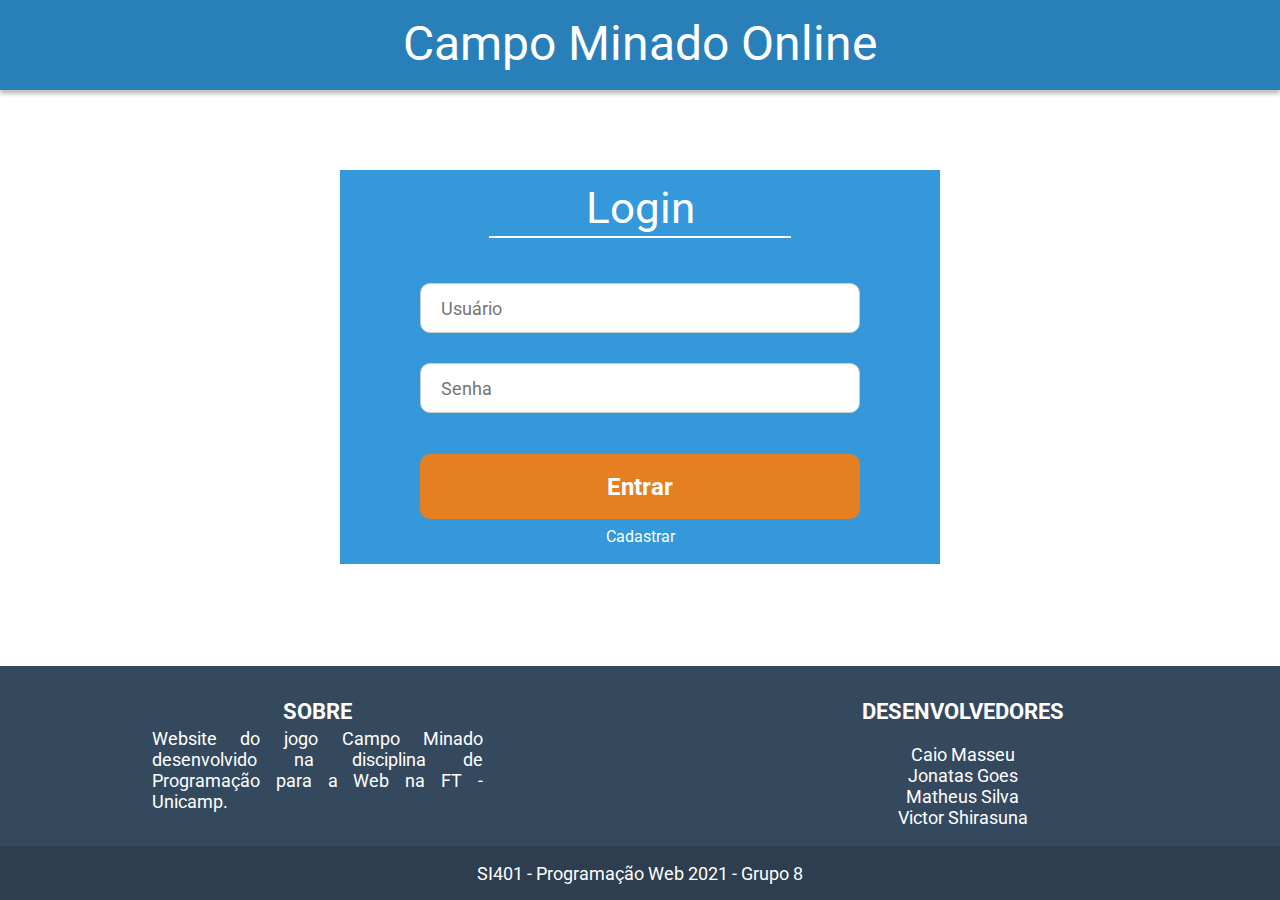
<file: trabalho/index.html>
<!DOCTYPE html>
<html lang="pt-br">
  <head>
    <meta charset="utf-8">
    <title>Campo Minado Online - Login</title>
    <link href="styles/main-style.css" rel="stylesheet" type="text/css"/>
    <link href="styles/form-style.css" rel="stylesheet" type="text/css"/>
    <link href="styles/footer-style.css" rel="stylesheet" type="text/css"/>
    <!-- Importando fontes Google -->
    <link rel="preconnect" href="https://fonts.googleapis.com">
    <link rel="preconnect" href="https://fonts.gstatic.com" crossorigin>
    <link href="https://fonts.googleapis.com/css2?family=Roboto:wght@100&display=swap" rel="stylesheet">
    <link rel="shortcut icon" href="images/icons/iconweb-bomb.ico"/>
  </head>

  <body>

    <!-- Cabeçalho -->
    <header><h1>Campo Minado Online</h1></header>

    <!-- Formulário de Login -->
    <section class="sec-panel sec-form">
        <h2>Login</h2>
        <hr>
        <form name="formulario-login">
            <p class="form-input"><input type="text" name="username" placeholder="Usuário" required></p>
            <p class="form-input"><input type="password" name="pwd" placeholder="Senha" required></p>

            <!-- atributo onclick é temporário p/ esta Parcial 1 -->
            <p><input id="form-button" type="submit" value="Entrar" onclick="window.location.href = 'game.html'"></p>
        </form>

        <!-- Link para cadastro -->
        <p><a href="cadastro.html">Cadastrar</a></p>

    </section>

    <!-- Rodapé -->
    <footer>
        <!-- Rodapé principal -->
        <div class="ft-topics">
            <!-- About -->
            <section class="ft-about">
                <h3>SOBRE</h3>
                <p>Website do jogo Campo Minado desenvolvido na disciplina de Programação para a Web na FT - Unicamp.</p>
            </section>
            <!-- Devs -->
            <section class="ft-devs">
                <h3>DESENVOLVEDORES</h3>
                <ul>
                    <li>Caio Masseu</li>
                    <li>Jonatas Goes</li>
                    <li>Matheus Silva</li>
                    <li>Victor Shirasuna</li>
                </ul>
            </section>
        </div>
      
        <!-- Rodapé inferior -->
        <div class="ft-info">
            <p>SI401 - Programação Web 2021 - Grupo 8</p>
        </div>
    </footer>

  </body>
</html>
</file>
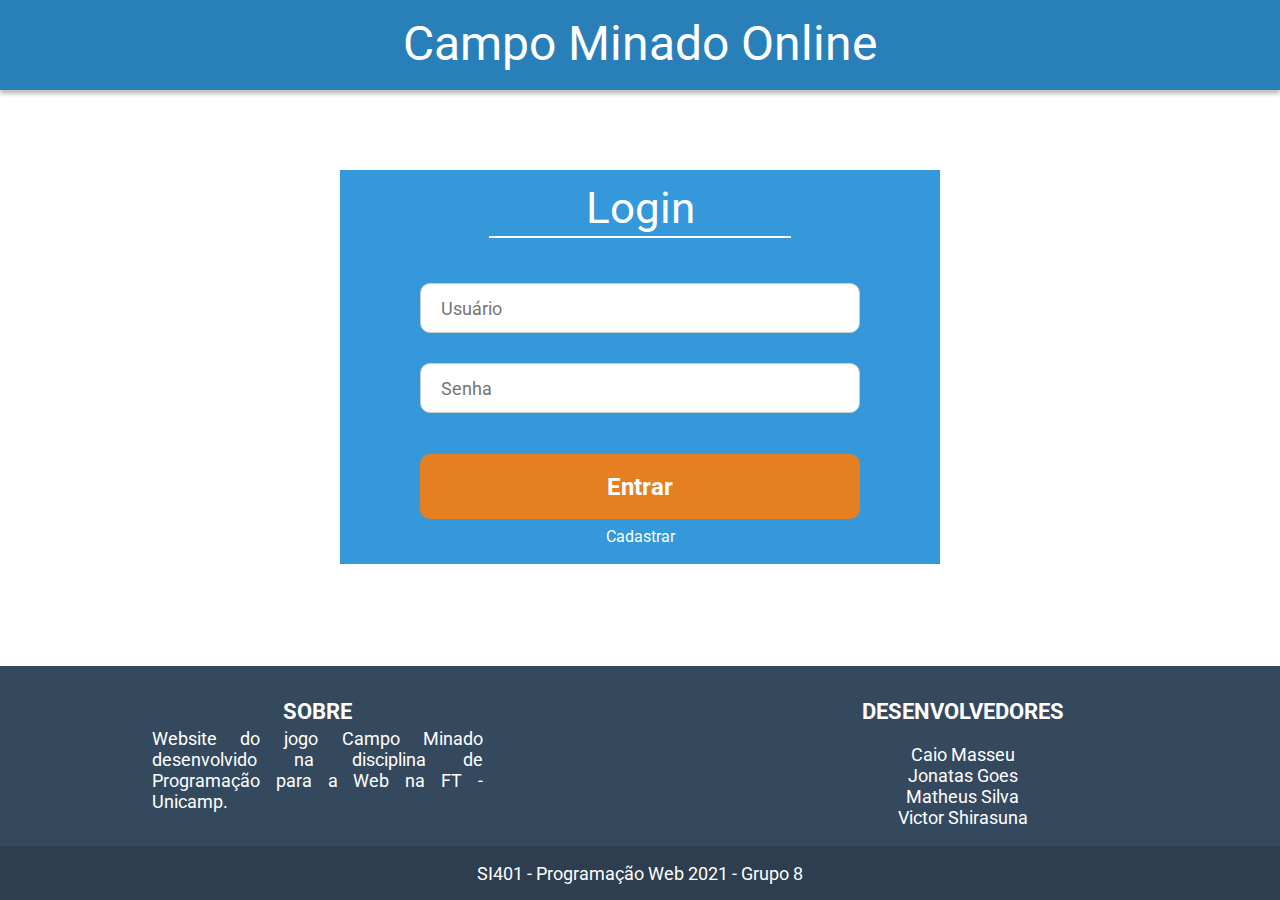
<file: parciais/Parcial 2/index.html>
<!DOCTYPE html>
<html lang="pt-br">
  <head>
    <meta charset="utf-8">
    <title>Campo Minado Online - Login</title>
    <link href="styles/main-style.css" rel="stylesheet" type="text/css"/>
    <link href="styles/form-style.css" rel="stylesheet" type="text/css"/>
    <link href="styles/footer-style.css" rel="stylesheet" type="text/css"/>
    <!-- Importando fontes Google -->
    <link rel="preconnect" href="https://fonts.googleapis.com">
    <link rel="preconnect" href="https://fonts.gstatic.com" crossorigin>
    <link href="https://fonts.googleapis.com/css2?family=Roboto:wght@100&display=swap" rel="stylesheet">
    <link rel="shortcut icon" href="images/icons/iconweb-bomb.ico"/>
  </head>

  <body>

    <!-- Cabeçalho -->
    <header><h1>Campo Minado Online</h1></header>

    <!-- Formulário de Login -->
    <section class="sec-panel sec-form">
        <h2>Login</h2>
        <hr>
        <form name="formulario-login">
            <p class="form-input"><input type="text" name="username" placeholder="Usuário" size="30" maxlength="30" required></p>
            <p class="form-input"><input type="password" name="pwd" placeholder="Senha" size="20" maxlength="20" required></p>

            <!-- atributo onclick é temporário p/ esta Parcial 1 -->
            <p><input id="form-button" type="submit" value="Entrar" onclick="window.location.href = 'game.html'"></p>
        </form>

        <!-- Link para cadastro -->
        <p><a href="cadastro.html">Cadastrar</a></p>

    </section>

    <!-- Rodapé -->
    <footer>
        <!-- Rodapé principal -->
        <div class="ft-topics">
            <!-- About -->
            <section class="ft-about">
                <h3>SOBRE</h3>
                <p>Website do jogo Campo Minado desenvolvido na disciplina de Programação para a Web na FT - Unicamp.</p>
            </section>
            <!-- Devs -->
            <section class="ft-devs">
                <h3>DESENVOLVEDORES</h3>
                <ul>
                    <li>Caio Masseu</li>
                    <li>Jonatas Goes</li>
                    <li>Matheus Silva</li>
                    <li>Victor Shirasuna</li>
                </ul>
            </section>
        </div>
      
        <!-- Rodapé inferior -->
        <div class="ft-info">
            <p>SI401 - Programação Web 2021 - Grupo 8</p>
        </div>
    </footer>

  </body>
</html>
</file>
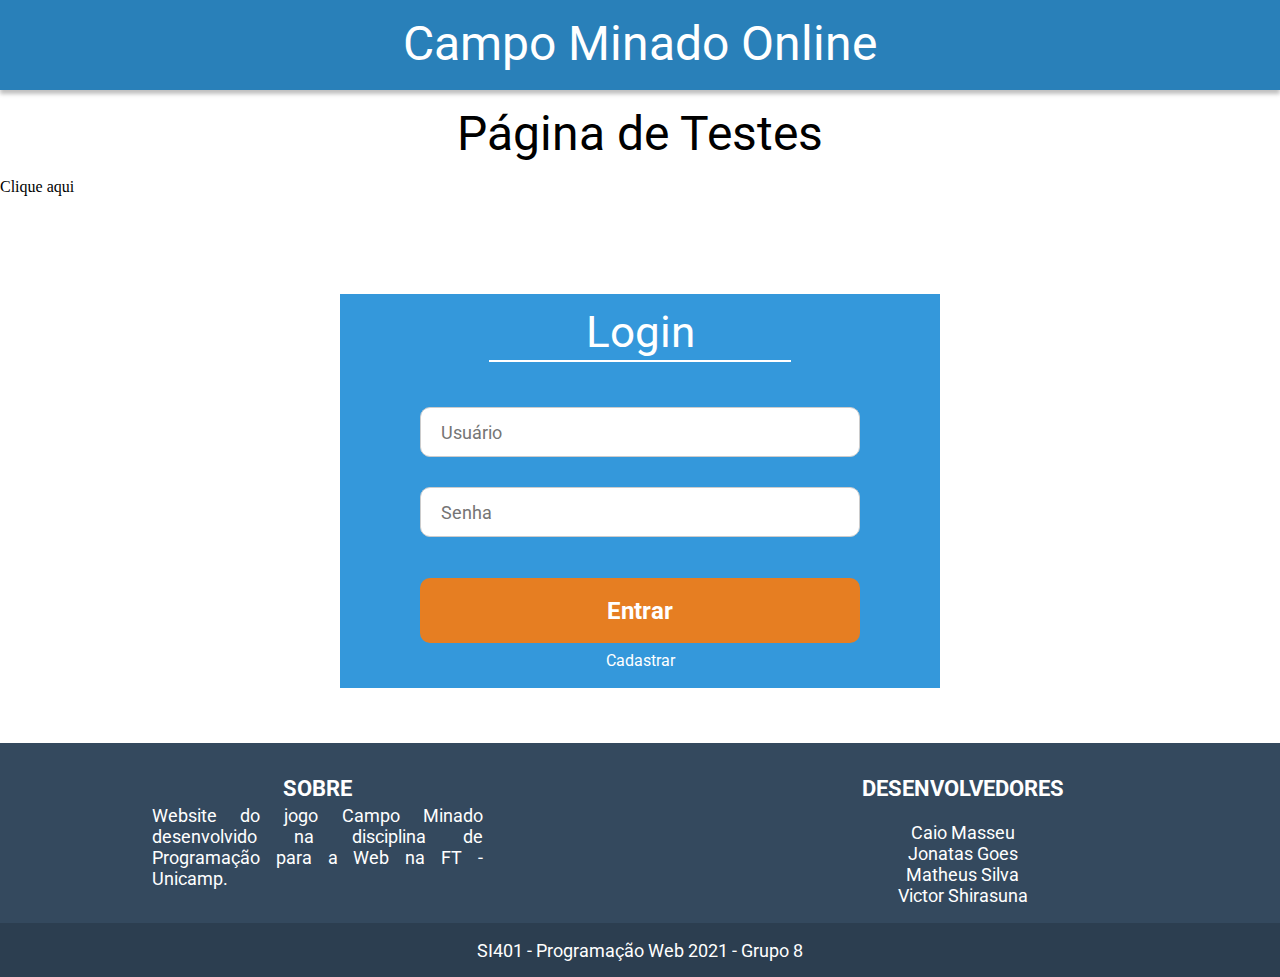
<file: Projeto - Parciais/Parcial 3 - Backend/index.html>
<!DOCTYPE html>
<html lang="pt-br">
  <head>
    <meta charset="utf-8">
    <title>Campo Minado Online - Login</title>
    <link href="styles/main-style.css" rel="stylesheet" type="text/css"/>
    <link href="styles/form-style.css" rel="stylesheet" type="text/css"/>
    <link href="styles/footer-style.css" rel="stylesheet" type="text/css"/>
    <!-- Importando fontes Google -->
    <link rel="preconnect" href="https://fonts.googleapis.com">
    <link rel="preconnect" href="https://fonts.gstatic.com" crossorigin>
    <link href="https://fonts.googleapis.com/css2?family=Roboto:wght@100&display=swap" rel="stylesheet">
    <link rel="shortcut icon" href="images/icons/iconweb-bomb.ico"/>
  </head>

  <body>

    <!-- Cabeçalho -->
    <header style="height: 90px"><h1>Campo Minado Online</h1></header>

    <h1 style="color:black;">Página de Testes</h1>
    <a href="resources/testes.php" style="color:black;">Clique aqui</a>
    <br>

    <!-- Formulário de Login -->
    <section class="sec-panel sec-form">
        <h2>Login</h2>
        <hr>
        <form name="formulario-login">
            <p class="form-input"><input type="text" name="username" placeholder="Usuário" size="30" maxlength="30" required></p>
            <p class="form-input"><input type="password" name="pwd" placeholder="Senha" size="20" maxlength="20" required></p>

            <!-- atributo onclick é temporário p/ esta Parcial 1 -->
            <p><input id="form-button" type="submit" value="Entrar" onclick="window.location.href = 'game.php'"></p>
        </form>

        <!-- Link para cadastro -->
        <p><a href="cadastro.html">Cadastrar</a></p>

    </section>

    <!-- Rodapé -->
    <footer>
        <!-- Rodapé principal -->
        <div class="ft-topics">
            <!-- About -->
            <section class="ft-about">
                <h3>SOBRE</h3>
                <p>Website do jogo Campo Minado desenvolvido na disciplina de Programação para a Web na FT - Unicamp.</p>
            </section>
            <!-- Devs -->
            <section class="ft-devs">
                <h3>DESENVOLVEDORES</h3>
                <ul>
                    <li>Caio Masseu</li>
                    <li>Jonatas Goes</li>
                    <li>Matheus Silva</li>
                    <li>Victor Shirasuna</li>
                </ul>
            </section>
        </div>
      
        <!-- Rodapé inferior -->
        <div class="ft-info">
            <p>SI401 - Programação Web 2021 - Grupo 8</p>
        </div>
    </footer>

  </body>
</html>
</file>
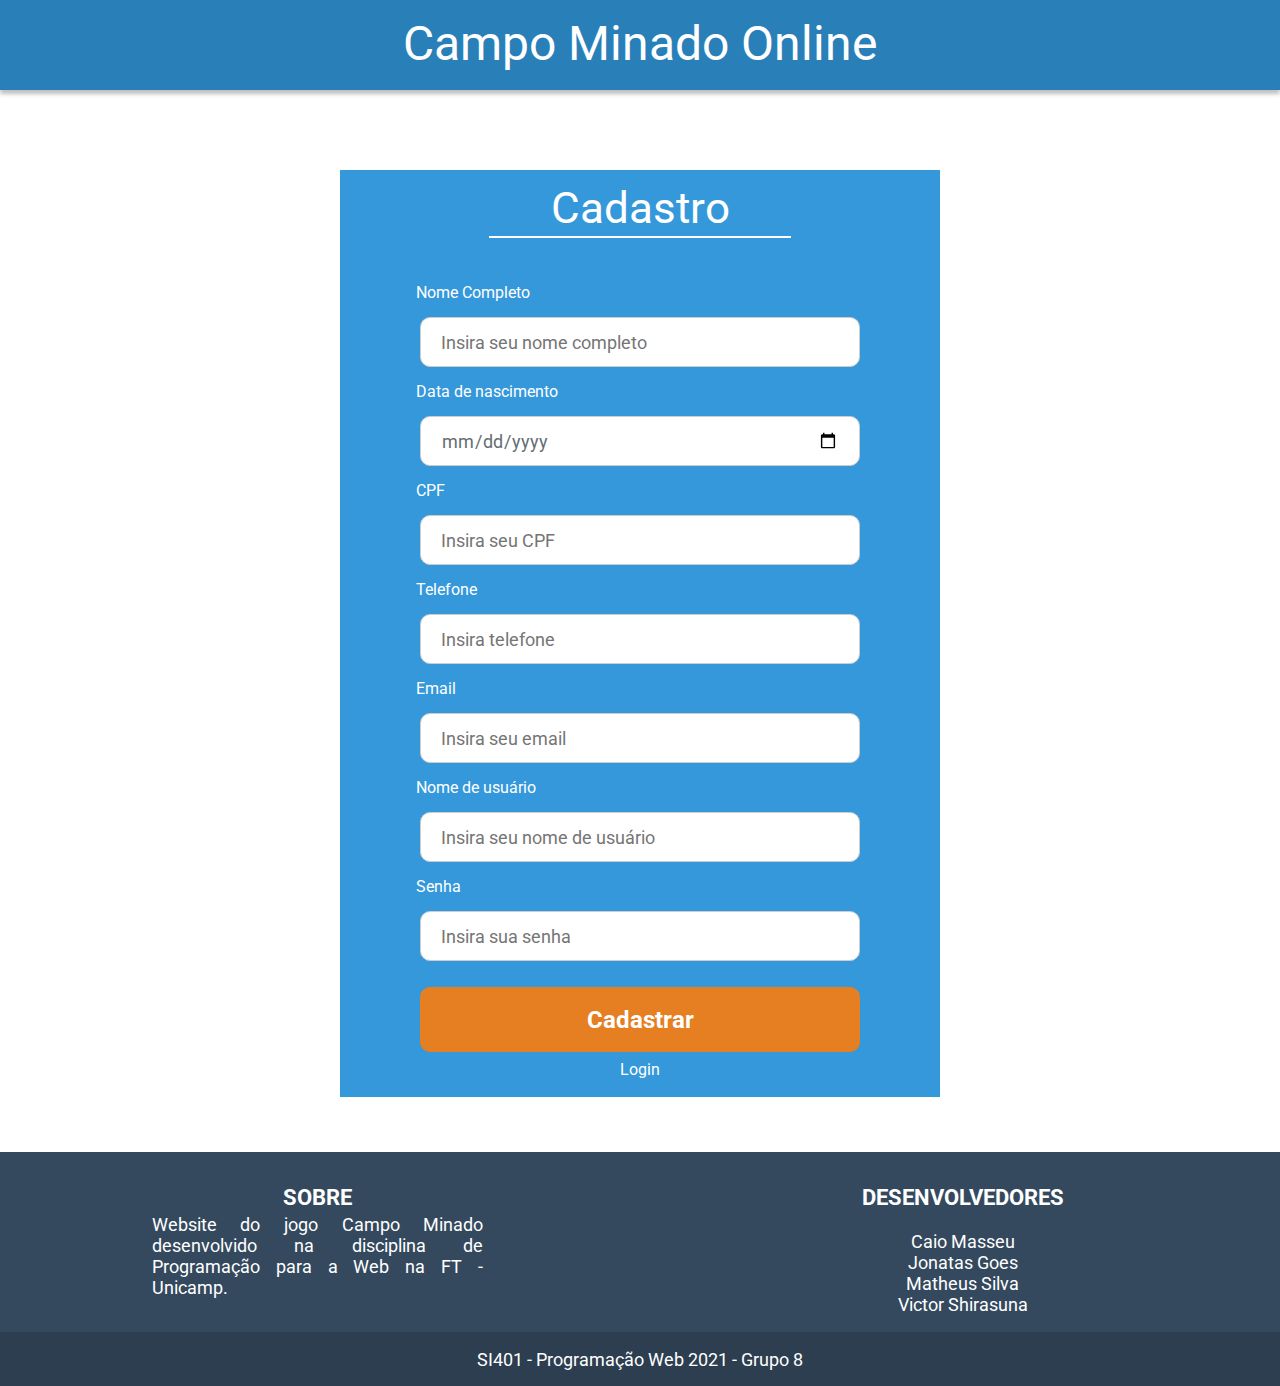
<file: trabalho/cadastro.html>
<!DOCTYPE html>
<html lang="pt-br">
  <head>
    <meta charset="utf-8">
    <title>Campo Minado Online - Cadastro</title>
    <link href="styles/main-style.css" rel="stylesheet" type="text/css"/>
    <link href="styles/form-style.css" rel="stylesheet" type="text/css"/>
    <link href="styles/footer-style.css" rel="stylesheet" type="text/css"/>
    <!-- Importando fontes Google -->
    <link rel="preconnect" href="https://fonts.googleapis.com">
    <link rel="preconnect" href="https://fonts.gstatic.com" crossorigin>
    <link href="https://fonts.googleapis.com/css2?family=Roboto:wght@100&display=swap" rel="stylesheet">
    <link rel="shortcut icon" href="images/icons/iconweb-bomb.ico"/>
  </head>

  <body>

    <!-- Cabeçalho -->
    <header><h1>Campo Minado Online</h1></header>

    <!-- Formulário de Cadastro -->
    <section class="sec-panel sec-form">
        <h2>Cadastro</h2>
        <hr>
        <form name="formulario-cadastro">
            <p class="form-input">Nome Completo</p>
            <input type="text" name="name" placeholder="Insira seu nome completo" required>
            <p class="form-input">Data de nascimento</p>
            <input type="date" name="birth" required>
            <p class="form-input">CPF</p>
            <input type="text" name="cpf" placeholder="Insira seu CPF" required>
            <p class="form-input">Telefone</p>
            <input type="text" name="phone" placeholder="Insira telefone" required>
            <p class="form-input">Email</p>
            <input type="text" name="email" placeholder="Insira seu email" required>
            <p class="form-input">Nome de usuário</p>
            <input type="text" name="username" placeholder="Insira seu nome de usuário" required>
            <p class="form-input">Senha</p>
            <input type="password" name="pwd" placeholder="Insira sua senha" required>

            <!-- atributo onclick é temporário p/ esta Parcial 1 -->
            <p><input id="form-button" type="submit" value="Cadastrar" onclick="window.location.href = 'game.html'"></p>
        </form>

        <!-- Link para voltar ao login -->
        <p><a href="index.html">Login</a></p>
    </section>

    <!-- Rodapé -->
    <footer>
        <!-- Rodapé principal -->
        <div class="ft-topics">
            <!-- About -->
            <section class="ft-about">
                <h3>SOBRE</h3>
                <p>Website do jogo Campo Minado desenvolvido na disciplina de Programação para a Web na FT - Unicamp.</p>
            </section>
            <!-- Devs -->
            <section class="ft-devs">
                <h3>DESENVOLVEDORES</h3>
                <ul>
                    <li>Caio Masseu</li>
                    <li>Jonatas Goes</li>
                    <li>Matheus Silva</li>
                    <li>Victor Shirasuna</li>
                </ul>
            </section>
        </div>
      
        <!-- Rodapé inferior -->
        <div class="ft-info">
            <p>SI401 - Programação Web 2021 - Grupo 8</p>
        </div>
    </footer>

  </body>
</html>
</file>
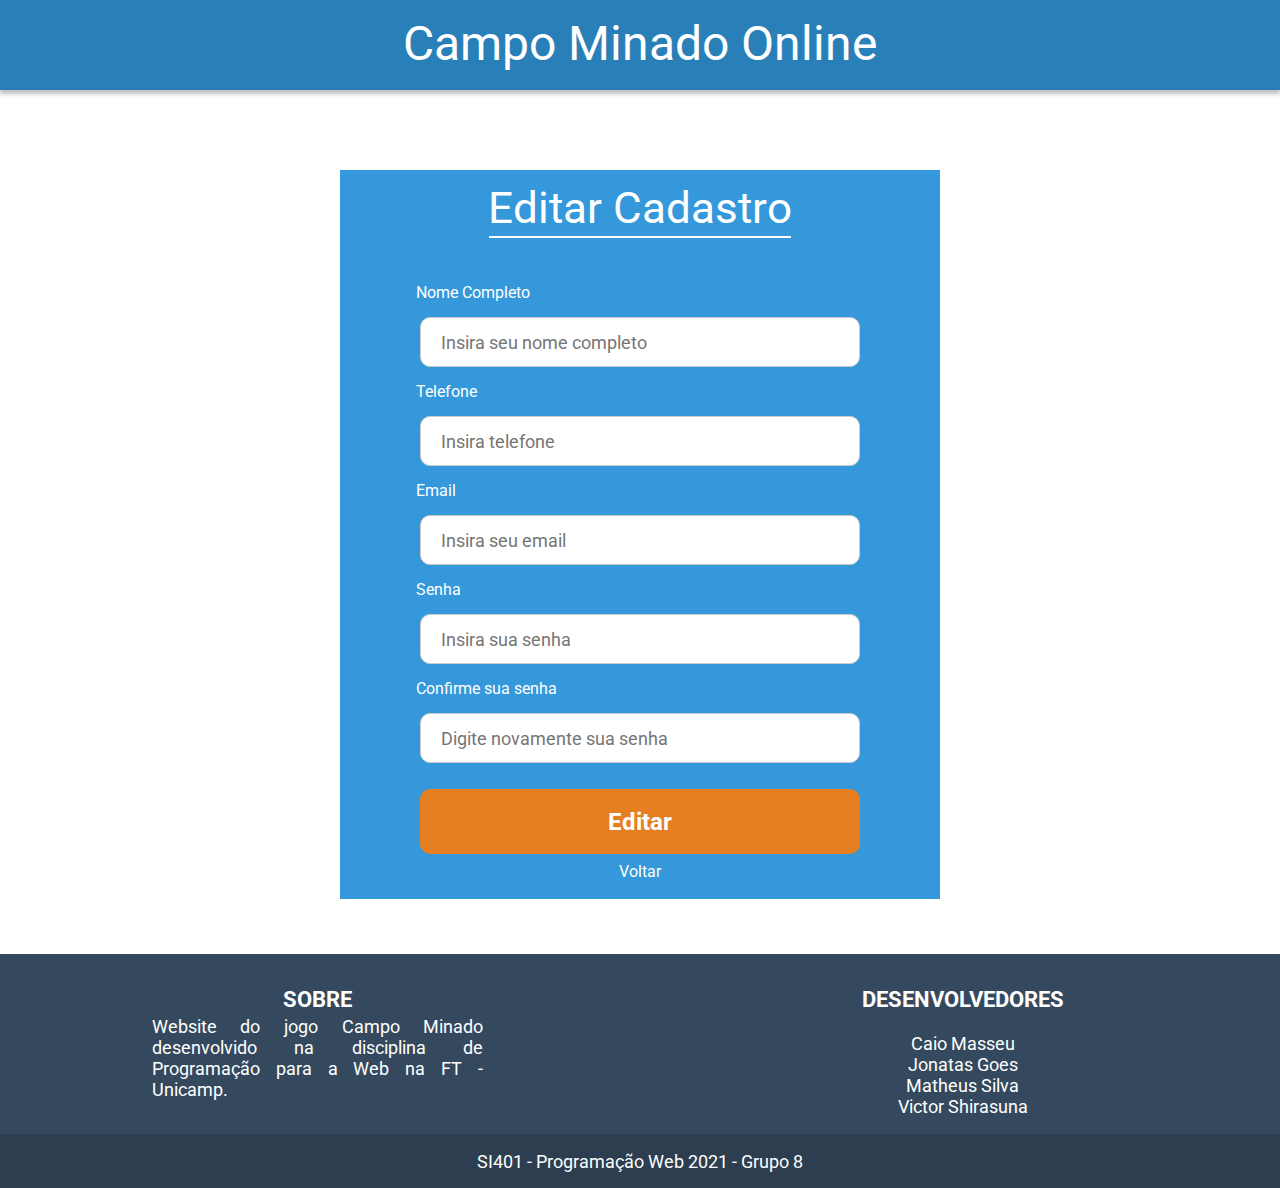
<file: trabalho/edit-profile.html>
<!DOCTYPE html>
<html lang="pt-br">
  <head>
    <meta charset="utf-8">
    <title>Campo Minado Online - Editar Perfil</title>
    <link href="styles/main-style.css" rel="stylesheet" type="text/css"/>
    <link href="styles/form-style.css" rel="stylesheet" type="text/css"/>
    <link href="styles/footer-style.css" rel="stylesheet" type="text/css"/>
    <!-- Importando fontes Google -->
    <link rel="preconnect" href="https://fonts.googleapis.com">
    <link rel="preconnect" href="https://fonts.gstatic.com" crossorigin>
    <link href="https://fonts.googleapis.com/css2?family=Roboto:wght@100&display=swap" rel="stylesheet">
    <link rel="shortcut icon" href="images/icons/iconweb-bomb.ico"/>
  </head>

  <body>

    <!-- Cabeçalho -->
    <header><h1>Campo Minado Online</h1></header>

    <!-- Formulário de Editar Cadastro -->
    <section class="sec-panel sec-form">
        <h2>Editar Cadastro</h2>
        <hr>
        <form name="formulario-edit">
            <p class="form-input">Nome Completo</p>
            <input type="text" name="name" placeholder="Insira seu nome completo" required>
            <p class="form-input">Telefone</p>
            <input type="text" name="phone" placeholder="Insira telefone" required>
            <p class="form-input">Email</p>
            <input type="text" name="email" placeholder="Insira seu email" required>
            <p class="form-input">Senha</p>
            <input type="password" name="pwd" placeholder="Insira sua senha" required>
            <p class="form-input">Confirme sua senha</p>
            <input type="password" name="pwd" placeholder="Digite novamente sua senha" required>

            <!-- atributo onclick é temporário p/ esta Parcial 1 -->
            <p><input id="form-button" type="submit" value="Editar" onclick="window.location.href = 'game.html'"></p>
        </form>

        <!-- Link para voltar ao game -->
        <p><a href="game.html">Voltar</a></p>
    </section>

    <!-- Rodapé -->
    <footer>
        <!-- Rodapé principal -->
        <div class="ft-topics">
            <!-- About -->
            <section class="ft-about">
                <h3>SOBRE</h3>
                <p>Website do jogo Campo Minado desenvolvido na disciplina de Programação para a Web na FT - Unicamp.</p>
            </section>
            <!-- Devs -->
            <section class="ft-devs">
                <h3>DESENVOLVEDORES</h3>
                <ul>
                    <li>Caio Masseu</li>
                    <li>Jonatas Goes</li>
                    <li>Matheus Silva</li>
                    <li>Victor Shirasuna</li>
                </ul>
            </section>
        </div>
      
        <!-- Rodapé inferior -->
        <div class="ft-info">
            <p>SI401 - Programação Web 2021 - Grupo 8</p>
        </div>
    </footer>

  </body>
</html>
</file>
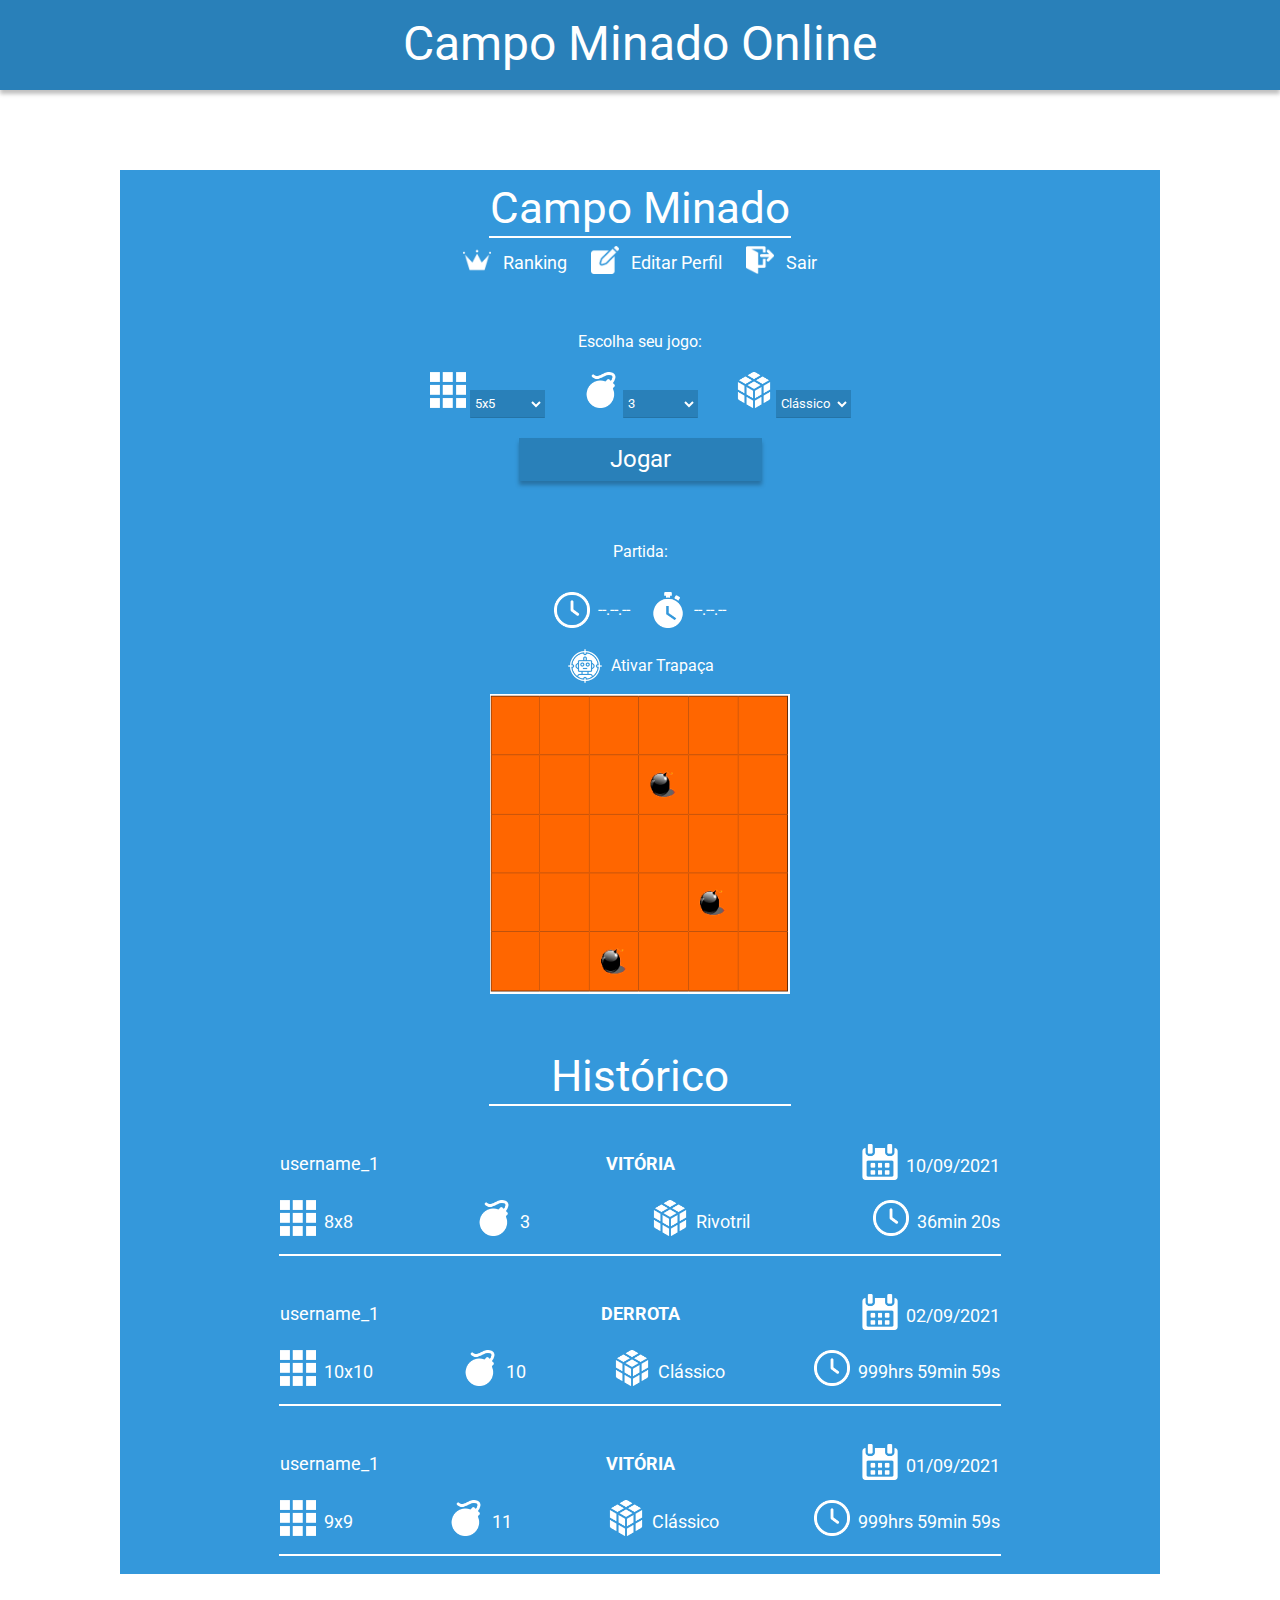
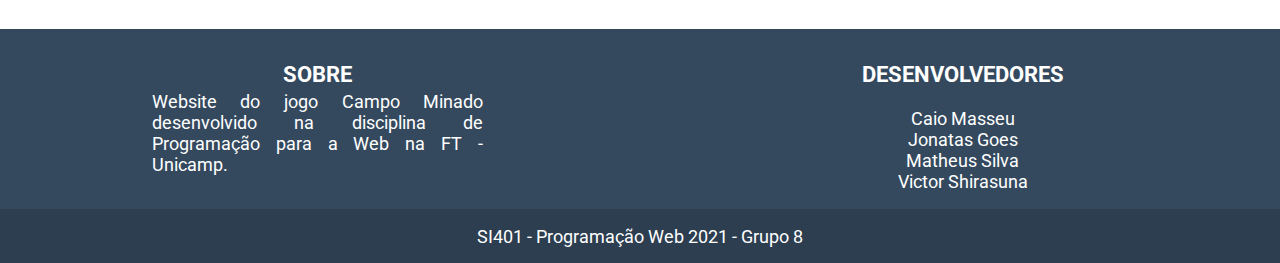
<file: trabalho/game.html>
<!DOCTYPE html>
<html lang="pt-br">
  <head>
    <meta charset="utf-8">
    <title>Campo Minado Online - Game</title>
    <link href="styles/main-style.css" rel="stylesheet" type="text/css"/>
    <link href="styles/game-style.css" rel="stylesheet" type="text/css"/>
    <link href="styles/footer-style.css" rel="stylesheet" type="text/css"/>
    <!-- Importando fontes Google -->
    <link rel="preconnect" href="https://fonts.googleapis.com">
    <link rel="preconnect" href="https://fonts.gstatic.com" crossorigin>
    <link href="https://fonts.googleapis.com/css2?family=Roboto:wght@100&display=swap" rel="stylesheet">
    <link rel="shortcut icon" href="images/icons/iconweb-bomb.ico"/>
  </head>

  <body>

    <!-- Cabeçalho -->
    <header><h1>Campo Minado Online</h1></header>

    <!-- Painel do game (Game & Historico) -->
    <section class="sec-panel sec-game">

        <!-- Game -->
        <h2>Campo Minado</h2>
        <hr>

        <!-- Menu -->
        <div class="menu">
          <a href="ranking.html" class="side-two">
            <img src="images/icons/crown_byFreepik.png" alt="ranking">
            <p>Ranking</p>
          </a>
          <a href="edit-profile.html"  class="side-two">
            <img src="images/icons/editing_byFreepik.png" alt="editar-perfil">
            <p>Editar Perfil</p>
          </a>
          <a href="index.html"  class="side-two">
            <img src="images/icons/logout_byFreepik.png" alt="logout">
            <p>Sair</p>
          </a>
        </div>

        <!-- Opções do Jogo -->
        <section class="game-settings">
          <h4>Escolha seu jogo:</h4>

          <!-- Formulário para definir Jogo -->
          <form name="formulario" onsubmit="">
            <!-- Organizar as opções em linha -->
            <div class="form-options">
              <!-- TabSize -->
              <div>
                <img src="images/icons/square-matrix.png" alt="tamanho-tabuleiro">
                <!-- Valores arbitrarios (serao redefinidos na Parcial 2) -->
                <select name="tabsize">
                  <option value="5x5">5x5</option>
                  <option value="6x6">6x6</option>
                  <option value="7x7">7x7</option>
                  <option value="8x8">8x8</option>
                  <option value="9x9">9x9</option>
                  <option value="10x10">10x10</option>
                </select>
              </div>
              <!-- Quantidade de Bombas -->
              <div>
                <img src="images/icons/round-bomb_byFreepik.png" alt="numero-bombas">
                <!-- Valores arbitrarios (serao redefinidos na Parcial 2) -->
                <select name="qtdbombs">
                  <option value="b3">3</option>
                  <option value="b4">4</option>
                  <option value="b12">12</option>
                  <option value="b20">20</option>
                  <option value="b28">28</option>
                </select>
              </div>
              <!-- Modo Jogo -->
              <div>
                <img src="images/icons/rubik_byFreepik.png" alt="modo-jogo">
                <select name="mode">
                  <option value="classic">Clássico</option>
                  <option value="rivotril">Rivotril</option>
                </select>
              </div>
            </div>

            <!-- Botão para definir Jogo -->
            <input id="form-button" type="submit" value="Jogar">

          </form>
        </section>

        <!-- Informações da Partida -->
        <section>
          <h4>Partida:</h4>

          <!-- Tempos -->
          <div class="game-time">
            <!-- Tempo Jogado -->
            <div class="side-two">
              <img src="images/icons/clock.png" alt="tempo-decorrido">
              <p>--.--.--</p>
            </div>

            <!-- Timer (Se for Modo Rivotril) -->
            <div class="side-two">
              <img src="images/icons/timer_byFreepik.png" alt="timer">
              <p>--.--.--</p>
            </div>
          </div>

          <!-- Botão de Trapaça -->
          <div class="side-two active-trap">
            <img src="images/icons/target_bySmashicons.png" alt="trapaca">
            <p>Ativar Trapaça</p>
          </div>
        </section>

        <!-- Implementar Tabuleiro Aqui -->
        <img src="images/tabuleiro.png" alt="campominado" style="width: 300px; height: 300px; margin-bottom: 50px;">
        
        <!-- Historico Jogadores -->
        <h2>Histórico</h2>
        <hr>

        <!-- Conteudo Partida -->
        <section class="sec-hist">
            <!-- Primeira linha de conteudos(3) -->
            <div class="hist-row">
              <!-- Player Name -->
              <h4 class="to-left">username_1</h4>
              <!-- Game Status -->
              <h4 class="game-status">VITÓRIA</h4>
              <!-- Played Date -->
              <div class="side-two to-right">
                  <img src="images/icons/calendar_byFreepik.png" alt="tamanho-tabuleiro">
                  <p>10/09/2021</p>
              </div>
            </div>

            <!-- Segunda linha de conteudos(4) -->
            <div class="hist-row hist-row2">
              <!-- TabSize -->
              <div class="side-two to-left">
                  <img src="images/icons/square-matrix.png" alt="coroa-dourada">
                  <p>8x8</p>
              </div>
              <!-- Quantidade de Bombas -->
              <div class="side-two">
                  <img src="images/icons/round-bomb_byFreepik.png" alt="numero-bombas">
                  <p>3</p>
                </div>
              <!-- Game Mode -->
              <div class="side-two">
                  <img src="images/icons/rubik_byFreepik.png" alt="modo-jogo">
                  <p>Rivotril</p>
                </div>
              <!-- Time Played -->
              <div class="side-two to-right">
                  <img src="images/icons/clock.png" alt="tempo-jogado">
                  <p>36min 20s</p>
              </div>
            </div>
        </section>
        <hr class="hist-line">

        <!-- Conteudo Partida -->
        <section class="sec-hist">
            <!-- Primeira linha de conteudos(3) -->
            <div class="hist-row">
              <!-- Player Name -->
              <h4 class="to-left">username_1</h4>
              <!-- Game Status -->
              <h4 class="game-status">DERROTA</h4>
              <!-- Played Date -->
              <div class="side-two to-right">
                  <img src="images/icons/calendar_byFreepik.png" alt="tamanho-tabuleiro">
                  <p>02/09/2021</p>
              </div>
            </div>

            <!-- Segunda linha de conteudos(4) -->
            <div class="hist-row hist-row2">
              <!-- TabSize -->
              <div class="side-two to-left">
                  <img src="images/icons/square-matrix.png" alt="coroa-dourada">
                  <p>10x10</p>
              </div>
              <!-- Quantidade de Bombas -->
              <div class="side-two">
                  <img src="images/icons/round-bomb_byFreepik.png" alt="numero-bombas">
                  <p>10</p>
                </div>
              <!-- Game Mode -->
              <div class="side-two">
                  <img src="images/icons/rubik_byFreepik.png" alt="modo-jogo">
                  <p>Clássico</p>
                </div>
              <!-- Time Played -->
              <div class="side-two to-right">
                  <img src="images/icons/clock.png" alt="tempo-jogado">
                  <p>999hrs 59min 59s</p>
              </div>
            </div>
        </section>
        <hr class="hist-line">

        <!-- Conteudo Partida -->
        <section class="sec-hist">
            <!-- Primeira linha de conteudos(3) -->
            <div class="hist-row">
              <!-- Player Name -->
              <h4 class="to-left">username_1</h4>
              <!-- Game Status -->
              <h4 class="game-status">VITÓRIA</h4>
              <!-- Played Date -->
              <div class="side-two to-right">
                  <img src="images/icons/calendar_byFreepik.png" alt="tamanho-tabuleiro">
                  <p>01/09/2021</p>
              </div>
            </div>

            <!-- Segunda linha de conteudos(4) -->
            <div class="hist-row hist-row2">
              <!-- TabSize -->
              <div class="side-two to-left">
                  <img src="images/icons/square-matrix.png" alt="coroa-dourada">
                  <p>9x9</p>
              </div>
              <!-- Quantidade de Bombas -->
              <div class="side-two">
                  <img src="images/icons/round-bomb_byFreepik.png" alt="numero-bombas">
                  <p>11</p>
                </div>
              <!-- Game Mode -->
              <div class="side-two">
                  <img src="images/icons/rubik_byFreepik.png" alt="modo-jogo">
                  <p>Clássico</p>
                </div>
              <!-- Time Played -->
              <div class="side-two to-right">
                  <img src="images/icons/clock.png" alt="tempo-jogado">
                  <p>999hrs 59min 59s</p>
              </div>
            </div>
        </section>
        <hr class="hist-line">

    </section>

    <!-- Rodapé -->
    <footer>
        <!-- Rodapé principal -->
        <div class="ft-topics">
            <!-- About -->
            <section class="ft-about">
                <h3>SOBRE</h3>
                <p>Website do jogo Campo Minado desenvolvido na disciplina de Programação para a Web na FT - Unicamp.</p>
            </section>
            <!-- Devs -->
            <section class="ft-devs">
                <h3>DESENVOLVEDORES</h3>
                <ul>
                    <li>Caio Masseu</li>
                    <li>Jonatas Goes</li>
                    <li>Matheus Silva</li>
                    <li>Victor Shirasuna</li>
                </ul>
            </section>
        </div>
      
        <!-- Rodapé inferior -->
        <div class="ft-info">
            <p>SI401 - Programação Web 2021 - Grupo 8</p>
        </div>
    </footer>

  </body>
</html>
</file>
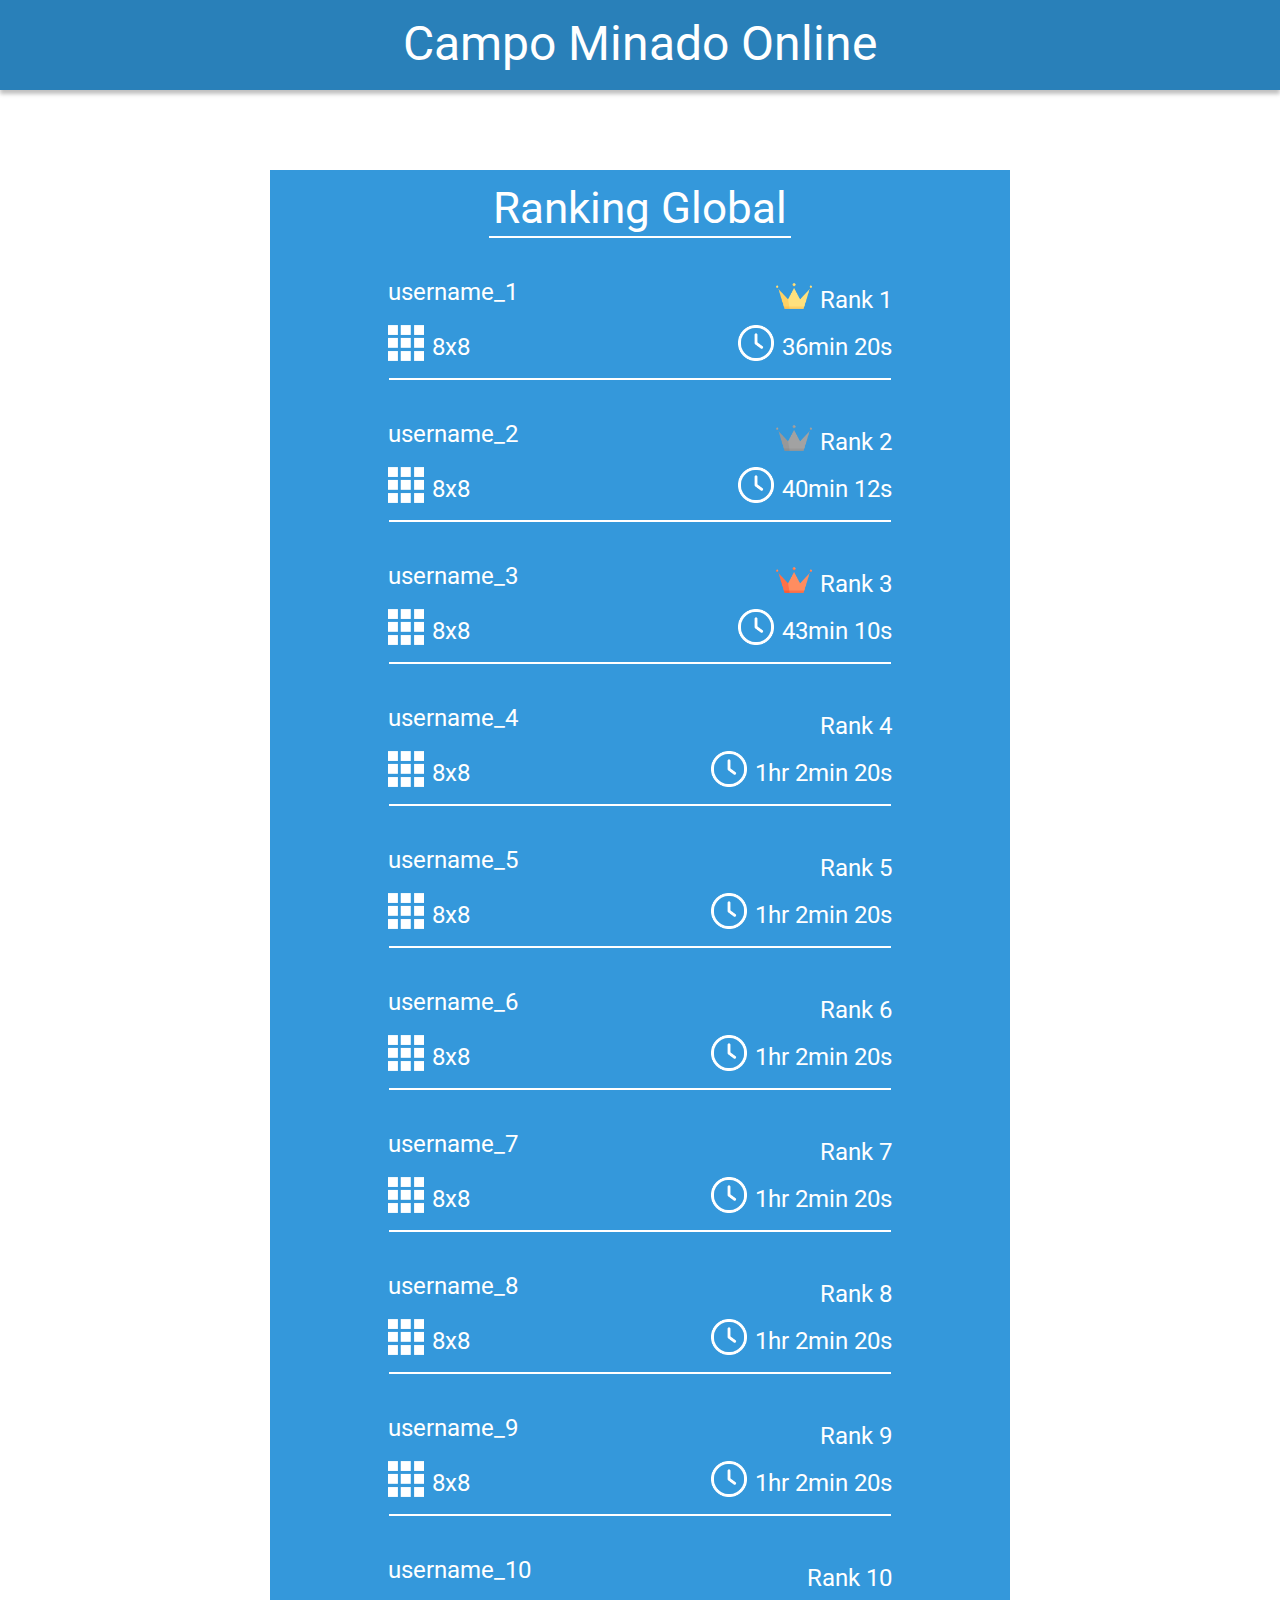
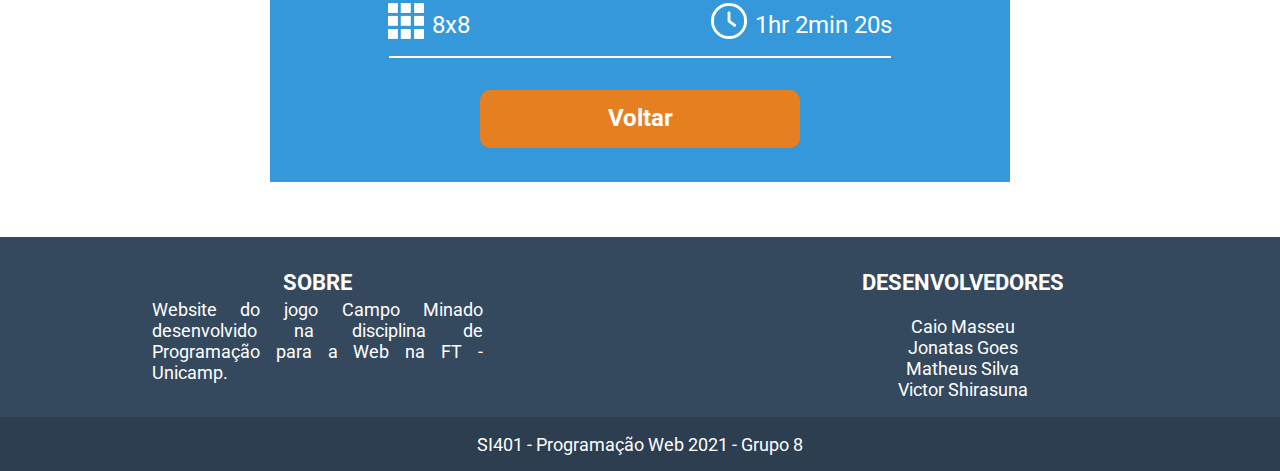
<file: trabalho/ranking.html>
<!DOCTYPE html>
<html lang="pt-br">

<head>
    <meta charset="utf-8">
    <title>Campo Minado Online - Ranking Global</title>
    <link href="styles/main-style.css" rel="stylesheet" type="text/css" />
    <link href="styles/footer-style.css" rel="stylesheet" type="text/css" />
    <!-- Importando fontes Google -->
    <link rel="preconnect" href="https://fonts.googleapis.com">
    <link rel="preconnect" href="https://fonts.gstatic.com" crossorigin>
    <link href="https://fonts.googleapis.com/css2?family=Roboto:wght@100&display=swap" rel="stylesheet">
    <link rel="shortcut icon" href="images/icons/iconweb-bomb.ico"/>
</head>

<body>

    <!-- Cabeçalho -->
    <header><h1>Campo Minado Online</h1></header>

    <!-- Painel com os rankings -->
    <section class="sec-panel">
        <h2>Ranking Global</h2>
        <hr>

        <!-- Conteudo Ranking -->
        <section class="sec-rk">
            <!-- Player Name -->
            <h4 class="to-left">username_1</h4>
            <!-- Player Rank -->
            <div class="side-two to-right">
                <img src="images/icons/crown_1_byFreepik.png" alt="coroa-dourada">
                <p>Rank 1</p>
            </div>
            <!-- TabSize -->
            <div class="side-two to-left">
                <img src="images/icons/square-matrix.png" alt="tamanho-tabuleiro">
                <p>8x8</p>
            </div>
            <!-- Time-Played -->
            <div class="side-two to-right">
                <img src="images/icons/clock.png" alt="tempo-jogado">
                <p>36min 20s</p>
            </div>
        </section>
        <hr class="rk-line">

        <!-- Conteudo Ranking -->
        <section class="sec-rk">
            <!-- Player Name -->
            <h4 class="to-left">username_2</h4>
            <!-- Player Rank -->
            <div class="side-two to-right">
                <img src="images/icons/crown_2_byFreepik.png"  alt="coroa-prata">
                <p>Rank 2</p>
            </div>
            <!-- TabSize -->
            <div class="side-two to-left">
                <img src="images/icons/square-matrix.png" alt="tamanho-tabuleiro">
                <p>8x8</p>
            </div>
            <!-- Time-Played -->
            <div class="side-two to-right">
                <img src="images/icons/clock.png" alt="tempo-jogado">
                <p>40min 12s</p>
            </div>
        </section>
        <hr class="rk-line">

        <!-- Conteudo Ranking -->
        <section class="sec-rk">
            <!-- Player Name -->
            <h4 class="to-left">username_3</h4>
            <!-- Player Rank -->
            <div class="side-two to-right">
                <img src="images/icons/crown_3_byFreepik.png"  alt="coroa-bronze">
                <p>Rank 3</p>
            </div>
            <!-- TabSize -->
            <div class="side-two to-left">
                <img src="images/icons/square-matrix.png" alt="tamanho-tabuleiro">
                <p>8x8</p>
            </div>
            <!-- Time-Played -->
            <div class="side-two to-right">
                <img src="images/icons/clock.png" alt="tempo-jogado">
                <p>43min 10s</p>
            </div>
        </section>
        <hr class="rk-line">

        <!-- Conteudo Ranking -->
        <section class="sec-rk">
            <!-- Player Name -->
            <h4 class="to-left">username_4</h4>
            <!-- Player Rank -->
            <div class="side-two to-right">
                <p>Rank 4</p>
            </div>
            <!-- TabSize -->
            <div class="side-two to-left">
                <img src="images/icons/square-matrix.png" alt="tamanho-tabuleiro">
                <p>8x8</p>
            </div>
            <!-- Time-Played -->
            <div class="side-two to-right">
                <img src="images/icons/clock.png" alt="tempo-jogado">
                <p>1hr 2min 20s</p>
            </div>
        </section>
        <hr class="rk-line">

        <!-- Conteudo Ranking -->
        <section class="sec-rk">
            <!-- Player Name -->
            <h4 class="to-left">username_5</h4>
            <!-- Player Rank -->
            <div class="side-two to-right">
                <p>Rank 5</p>
            </div>
            <!-- TabSize -->
            <div class="side-two to-left">
                <img src="images/icons/square-matrix.png" alt="tamanho-tabuleiro">
                <p>8x8</p>
            </div>
            <!-- Time-Played -->
            <div class="side-two to-right">
                <img src="images/icons/clock.png" alt="tempo-jogado">
                <p>1hr 2min 20s</p>
            </div>
        </section>
        <hr class="rk-line">

        <!-- Conteudo Ranking -->
        <section class="sec-rk">
            <!-- Player Name -->
            <h4 class="to-left">username_6</h4>
            <!-- Player Rank -->
            <div class="side-two to-right">
                <p>Rank 6</p>
            </div>
            <!-- TabSize -->
            <div class="side-two to-left">
                <img src="images/icons/square-matrix.png" alt="tamanho-tabuleiro">
                <p>8x8</p>
            </div>
            <!-- Time-Played -->
            <div class="side-two to-right">
                <img src="images/icons/clock.png" alt="tempo-jogado">
                <p>1hr 2min 20s</p>
            </div>
        </section>
        <hr class="rk-line">

        <!-- Conteudo Ranking -->
        <section class="sec-rk">
            <!-- Player Name -->
            <h4 class="to-left">username_7</h4>
            <!-- Player Rank -->
            <div class="side-two to-right">
                <p>Rank 7</p>
            </div>
            <!-- TabSize -->
            <div class="side-two to-left">
                <img src="images/icons/square-matrix.png" alt="tamanho-tabuleiro">
                <p>8x8</p>
            </div>
            <!-- Time-Played -->
            <div class="side-two to-right">
                <img src="images/icons/clock.png" alt="tempo-jogado">
                <p>1hr 2min 20s</p>
            </div>
        </section>
        <hr class="rk-line">

        <!-- Conteudo Ranking -->
        <section class="sec-rk">
            <!-- Player Name -->
            <h4 class="to-left">username_8</h4>
            <!-- Player Rank -->
            <div class="side-two to-right">
                <p>Rank 8</p>
            </div>
            <!-- TabSize -->
            <div class="side-two to-left">
                <img src="images/icons/square-matrix.png" alt="tamanho-tabuleiro">
                <p>8x8</p>
            </div>
            <!-- Time-Played -->
            <div class="side-two to-right">
                <img src="images/icons/clock.png" alt="tempo-jogado">
                <p>1hr 2min 20s</p>
            </div>
        </section>
        <hr class="rk-line">

        <!-- Conteudo Ranking -->
        <section class="sec-rk">
            <!-- Player Name -->
            <h4 class="to-left">username_9</h4>
            <!-- Player Rank -->
            <div class="side-two to-right">
                <p>Rank 9</p>
            </div>
            <!-- TabSize -->
            <div class="side-two to-left">
                <img src="images/icons/square-matrix.png" alt="tamanho-tabuleiro">
                <p>8x8</p>
            </div>
            <!-- Time-Played -->
            <div class="side-two to-right">
                <img src="images/icons/clock.png" alt="tempo-jogado">
                <p>1hr 2min 20s</p>
            </div>
        </section>
        <hr class="rk-line">

        <!-- Conteudo Ranking -->
        <section class="sec-rk">
            <!-- Player Name -->
            <h4 class="to-left">username_10</h4>
            <!-- Player Rank -->
            <div class="side-two to-right">
                <p>Rank 10</p>
            </div>
            <!-- TabSize -->
            <div class="side-two to-left">
                <img src="images/icons/square-matrix.png" alt="tamanho-tabuleiro">
                <p>8x8</p>
            </div>
            <!-- Time-Played -->
            <div class="side-two to-right">
                <img src="images/icons/clock.png" alt="tempo-jogado">
                <p>1hr 2min 20s</p>
            </div>
        </section>
        <hr class="rk-line">

        <a class="button" href="game.html">Voltar</a>
        
    </section>

    <!-- Rodapé -->
    <footer>
        <!-- Rodapé principal -->
        <div class="ft-topics">
            <!-- About -->
            <section class="ft-about">
                <h3>SOBRE</h3>
                <p>Website do jogo Campo Minado desenvolvido na disciplina de Programação para a Web na FT - Unicamp.</p>
            </section>
            <!-- Devs -->
            <section class="ft-devs">
                <h3>DESENVOLVEDORES</h3>
                <ul>
                    <li>Caio Masseu</li>
                    <li>Jonatas Goes</li>
                    <li>Matheus Silva</li>
                    <li>Victor Shirasuna</li>
                </ul>
            </section>
        </div>
      
        <!-- Rodapé inferior -->
        <div class="ft-info">
            <p>SI401 - Programação Web 2021 - Grupo 8</p>
        </div>
    </footer>

  </body>
</html>
</file>
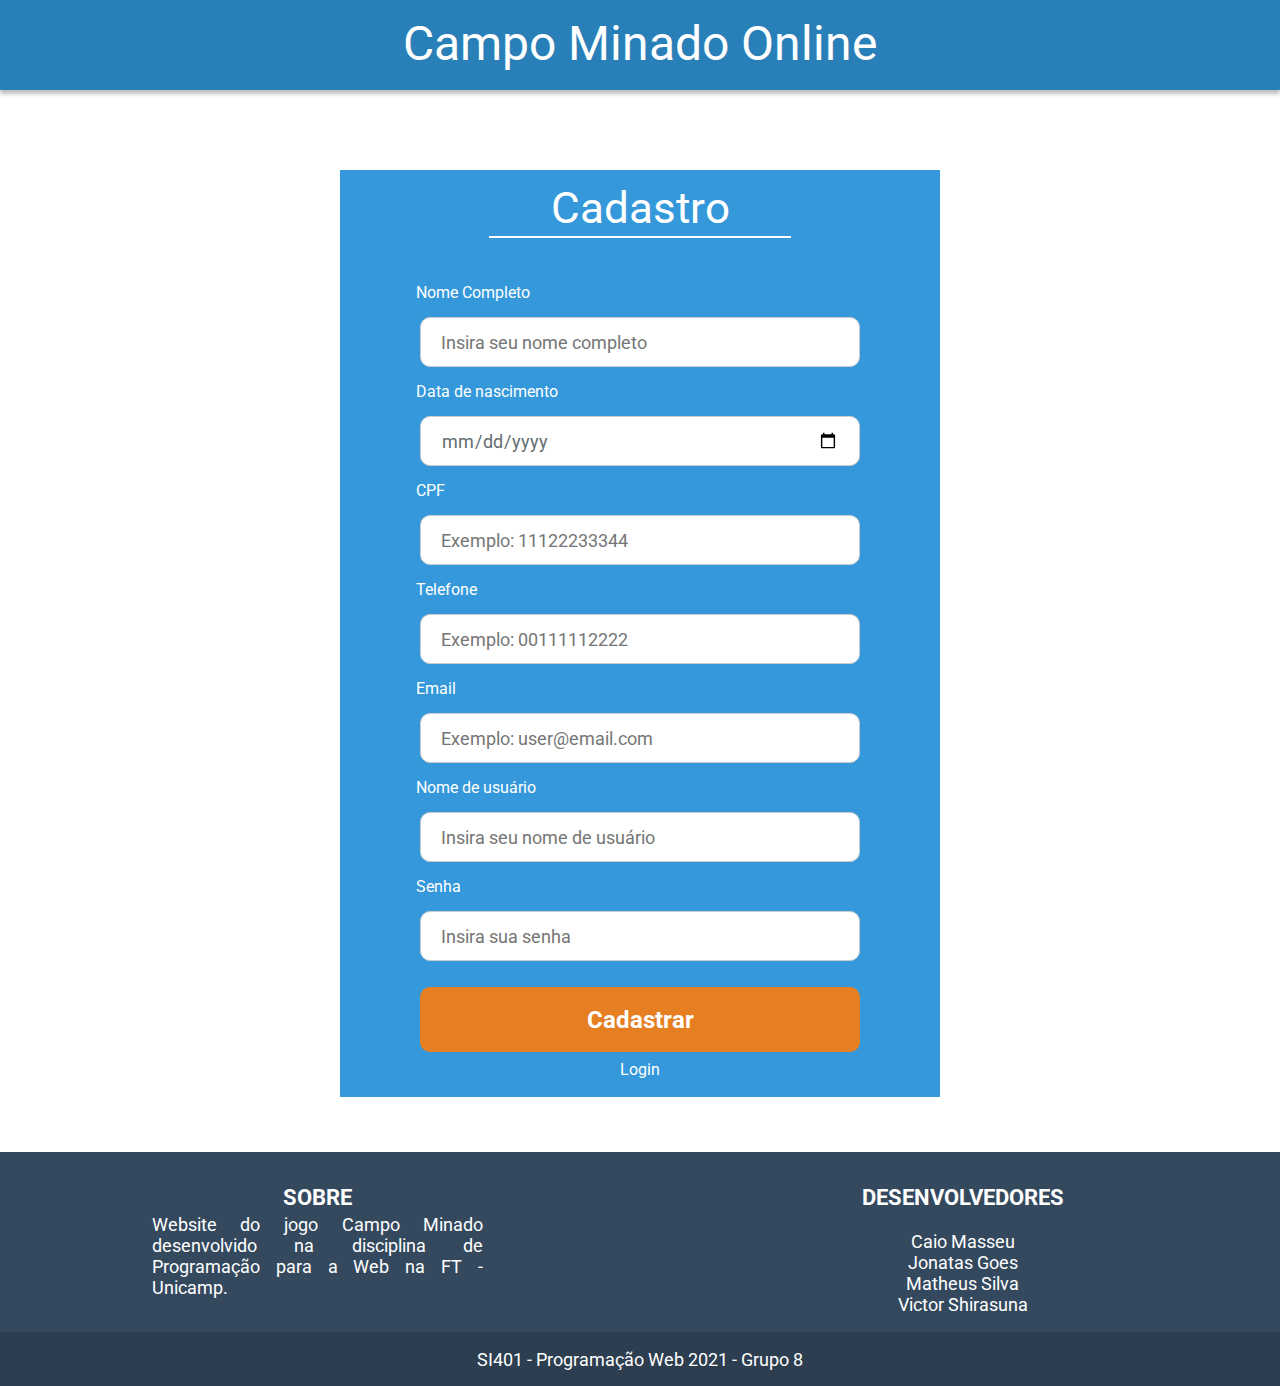
<file: parciais/Parcial 2/cadastro.html>
<!DOCTYPE html>
<html lang="pt-br">
  <head>
    <meta charset="utf-8">
    <title>Campo Minado Online - Cadastro</title>
    <link href="styles/main-style.css" rel="stylesheet" type="text/css"/>
    <link href="styles/form-style.css" rel="stylesheet" type="text/css"/>
    <link href="styles/footer-style.css" rel="stylesheet" type="text/css"/>
    <!-- Importando fontes Google -->
    <link rel="preconnect" href="https://fonts.googleapis.com">
    <link rel="preconnect" href="https://fonts.gstatic.com" crossorigin>
    <link href="https://fonts.googleapis.com/css2?family=Roboto:wght@100&display=swap" rel="stylesheet">
    <link rel="shortcut icon" href="images/icons/iconweb-bomb.ico"/>
  </head>

  <body>

    <!-- Cabeçalho -->
    <header><h1>Campo Minado Online</h1></header>

    <!-- Formulário de Cadastro -->
    <section class="sec-panel sec-form">
        <h2>Cadastro</h2>
        <hr>
        <form name="formulario-cadastro">
            <p class="form-input">Nome Completo</p>
            <input type="text" name="name" placeholder="Insira seu nome completo" size="40" maxlength="40" required>
            <p class="form-input">Data de nascimento</p>
            <input type="date" name="birth" required>
            <p class="form-input">CPF</p>
            <input type="text" name="cpf" placeholder="Exemplo: 11122233344" pattern="[0-9]{3}[0-9]{3}[0-9]{3}[0-9]{2}" size="11" maxlength="11" required>
            <p class="form-input">Telefone</p>
            <input type="tel" name="phone" placeholder="Exemplo: 00111112222" pattern="[0-9]{2}[0-9]{5}[0-9]{4}" size="11" maxlength="11" required>
            <p class="form-input">Email</p>
            <input type="email" name="email" placeholder="Exemplo: user@email.com" size="40" maxlength="40" required>
            <p class="form-input">Nome de usuário</p>
            <input type="text" name="username" placeholder="Insira seu nome de usuário" size="30" maxlength="30" required>
            <p class="form-input">Senha</p>
            <input type="password" name="pwd" placeholder="Insira sua senha" size="20" maxlength="20" required>

            <!-- atributo onclick é temporário p/ esta Parcial 1 -->
            <p><input id="form-button" type="submit" value="Cadastrar" onclick="window.location.href = 'game.html'"></p>
        </form>

        <!-- Link para voltar ao login -->
        <p><a href="index.html">Login</a></p>
    </section>

    <!-- Rodapé -->
    <footer>
        <!-- Rodapé principal -->
        <div class="ft-topics">
            <!-- About -->
            <section class="ft-about">
                <h3>SOBRE</h3>
                <p>Website do jogo Campo Minado desenvolvido na disciplina de Programação para a Web na FT - Unicamp.</p>
            </section>
            <!-- Devs -->
            <section class="ft-devs">
                <h3>DESENVOLVEDORES</h3>
                <ul>
                    <li>Caio Masseu</li>
                    <li>Jonatas Goes</li>
                    <li>Matheus Silva</li>
                    <li>Victor Shirasuna</li>
                </ul>
            </section>
        </div>
      
        <!-- Rodapé inferior -->
        <div class="ft-info">
            <p>SI401 - Programação Web 2021 - Grupo 8</p>
        </div>
    </footer>

  </body>
</html>
</file>
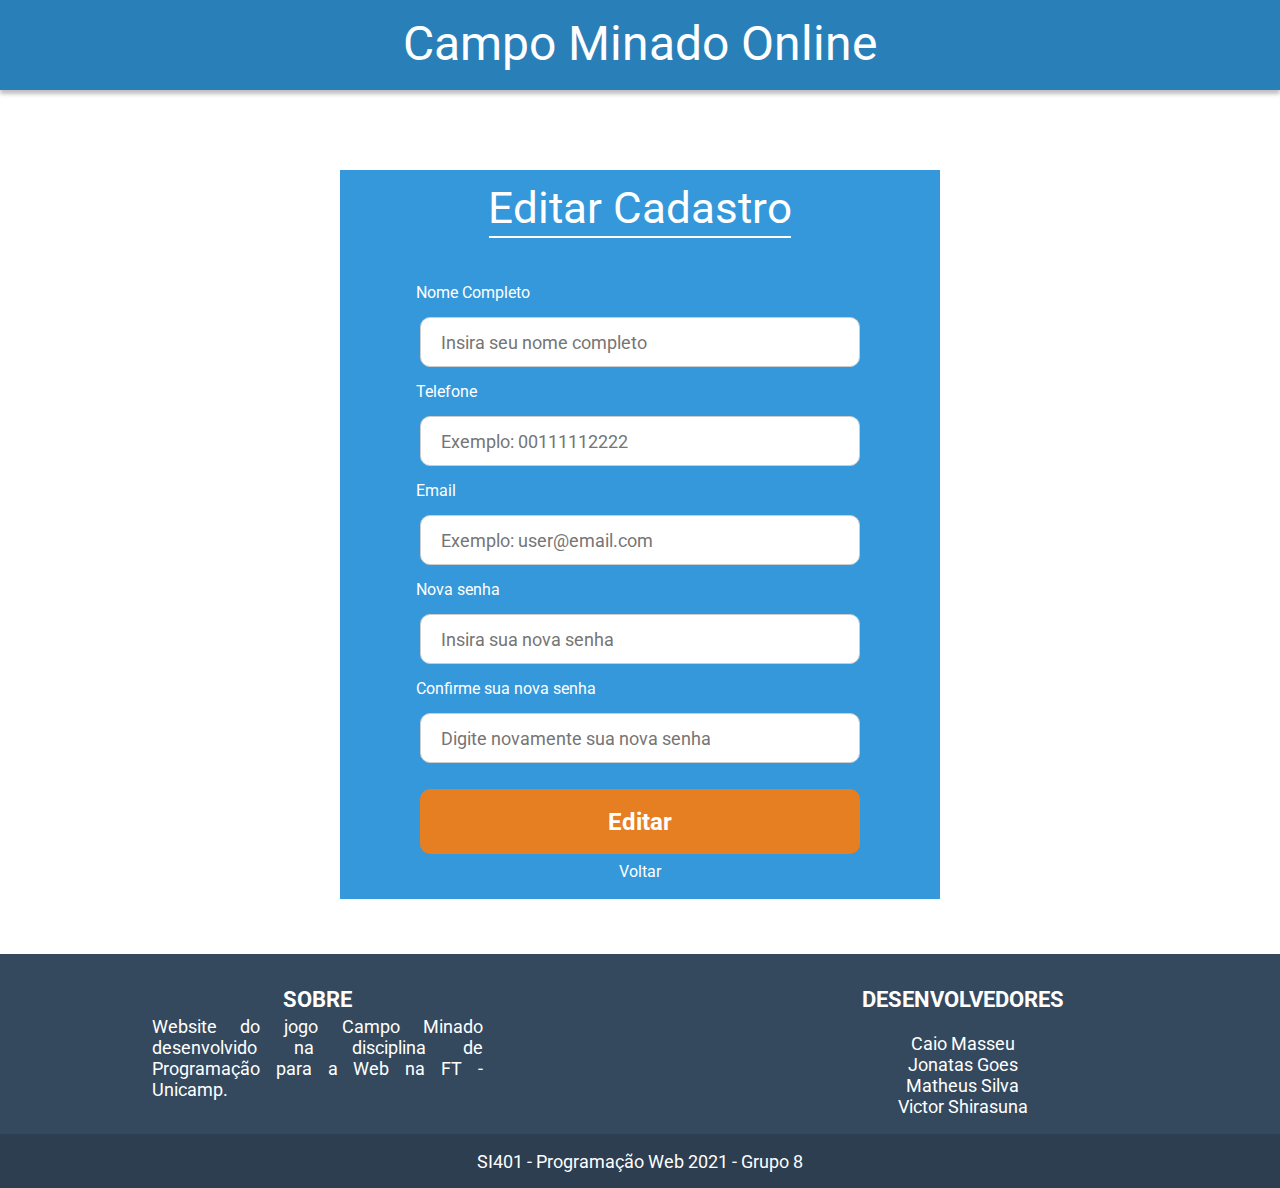
<file: parciais/Parcial 2/edit-profile.html>
<!DOCTYPE html>
<html lang="pt-br">
  <head>
    <meta charset="utf-8">
    <title>Campo Minado Online - Editar Perfil</title>
    <link href="styles/main-style.css" rel="stylesheet" type="text/css"/>
    <link href="styles/form-style.css" rel="stylesheet" type="text/css"/>
    <link href="styles/footer-style.css" rel="stylesheet" type="text/css"/>
    <!-- Importando fontes Google -->
    <link rel="preconnect" href="https://fonts.googleapis.com">
    <link rel="preconnect" href="https://fonts.gstatic.com" crossorigin>
    <link href="https://fonts.googleapis.com/css2?family=Roboto:wght@100&display=swap" rel="stylesheet">
    <link rel="shortcut icon" href="images/icons/iconweb-bomb.ico"/>
  </head>

  <body>

    <!-- Cabeçalho -->
    <header><h1>Campo Minado Online</h1></header>

    <!-- Formulário de Editar Cadastro -->
    <section class="sec-panel sec-form">
        <h2>Editar Cadastro</h2>
        <hr>
        <form name="formulario-edit">
            <p class="form-input">Nome Completo</p>
            <input type="text" name="name" placeholder="Insira seu nome completo" size="40" maxlength="40" required>
            <p class="form-input">Telefone</p>
            <input type="tel" name="phone" placeholder="Exemplo: 00111112222" pattern="[0-9]{2}[0-9]{5}[0-9]{4}" size="11" maxlength="11" required>
            <p class="form-input">Email</p>
            <input type="email" name="email" placeholder="Exemplo: user@email.com" size="40" maxlength="40" required>
            <p class="form-input">Nova senha</p>
            <input type="password" name="pwd" placeholder="Insira sua nova senha" size="20" maxlength="20" required>
            <p class="form-input">Confirme sua nova senha</p>
            <input type="password" name="pwd" placeholder="Digite novamente sua nova senha" size="20" maxlength="20" required>

            <!-- atributo onclick é temporário p/ esta Parcial 1 -->
            <p><input id="form-button" type="submit" value="Editar" onclick="window.location.href = 'game.html'"></p>
        </form>

        <!-- Link para voltar ao game -->
        <p><a href="game.html">Voltar</a></p>
    </section>

    <!-- Rodapé -->
    <footer>
        <!-- Rodapé principal -->
        <div class="ft-topics">
            <!-- About -->
            <section class="ft-about">
                <h3>SOBRE</h3>
                <p>Website do jogo Campo Minado desenvolvido na disciplina de Programação para a Web na FT - Unicamp.</p>
            </section>
            <!-- Devs -->
            <section class="ft-devs">
                <h3>DESENVOLVEDORES</h3>
                <ul>
                    <li>Caio Masseu</li>
                    <li>Jonatas Goes</li>
                    <li>Matheus Silva</li>
                    <li>Victor Shirasuna</li>
                </ul>
            </section>
        </div>
      
        <!-- Rodapé inferior -->
        <div class="ft-info">
            <p>SI401 - Programação Web 2021 - Grupo 8</p>
        </div>
    </footer>

  </body>
</html>
</file>
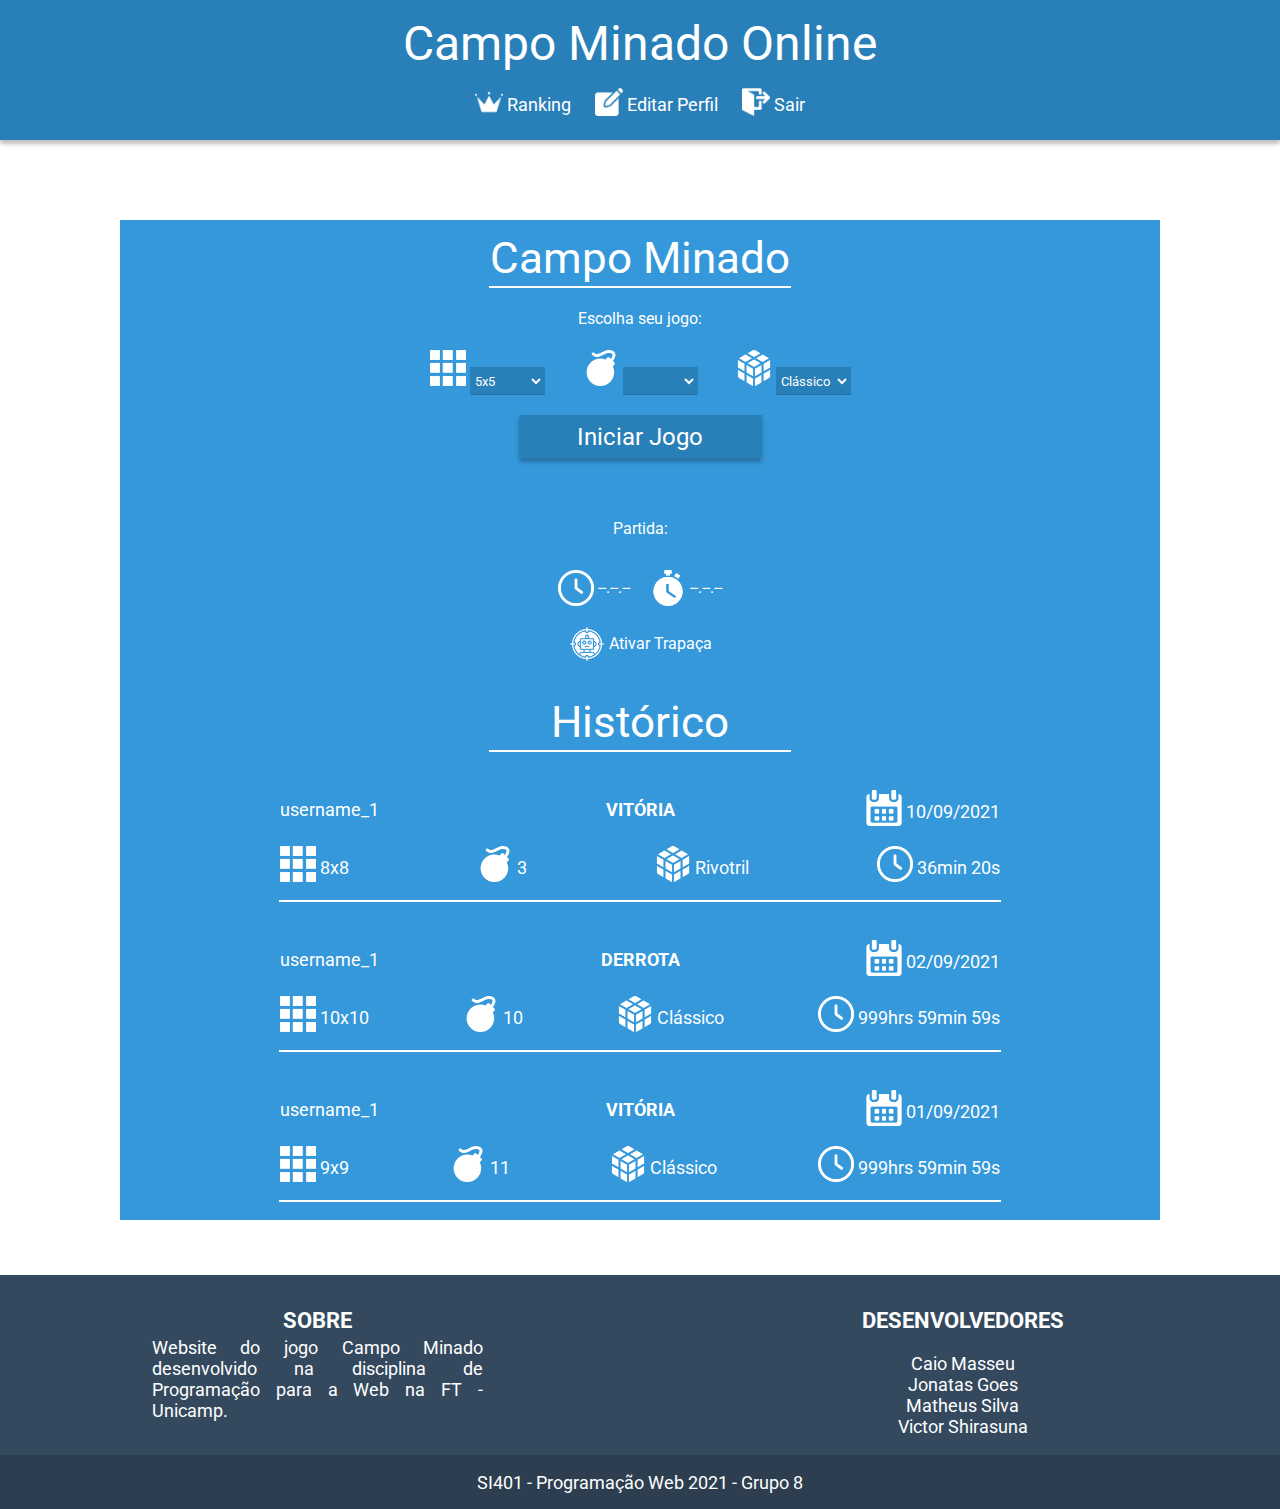
<file: parciais/Parcial 2/game.html>
<!DOCTYPE html>
<html lang="pt-br">
  <head>
    <meta charset="utf-8">
    <title>Campo Minado Online - Game</title>
    <link href="styles/main-style.css" rel="stylesheet" type="text/css"/>
    <link href="styles/game-style.css" rel="stylesheet" type="text/css"/>
    <link href="styles/footer-style.css" rel="stylesheet" type="text/css"/>
    <script type="text/javascript" src="scripts/game.js"></script>
    <!-- Importando fontes Google -->
    <link rel="preconnect" href="https://fonts.googleapis.com">
    <link rel="preconnect" href="https://fonts.gstatic.com" crossorigin>
    <link href="https://fonts.googleapis.com/css2?family=Roboto:wght@100&display=swap" rel="stylesheet">
    <link rel="shortcut icon" href="images/icons/iconweb-bomb.ico"/>
  </head>

  <body>

    <!-- Cabeçalho -->
    <header>
      <h1>Campo Minado Online</h1>
      <!-- Menu -->
      <div class="menu">
        <a href="ranking.html" class="side-two">
          <img src="images/icons/crown_byFreepik.png" alt="ranking">
          <p>Ranking</p>
        </a>
        <a href="edit-profile.html"  class="side-two">
          <img src="images/icons/editing_byFreepik.png" alt="editar-perfil">
          <p>Editar Perfil</p>
        </a>
        <a href="index.html"  class="side-two">
          <img src="images/icons/logout_byFreepik.png" alt="logout">
          <p>Sair</p>
        </a>
      </div>
    </header>

    <!-- Painel do game (Game & Historico) -->
    <section class="sec-panel sec-game">

        <!-- Game -->
        <h2>Campo Minado</h2>
        <hr>

        <!-- Opções do Jogo -->
        <section class="game-settings">
          <h4>Escolha seu jogo:</h4>

          <!-- Formulário para definir Jogo -->
          <form name="formulario-jogo" onsubmit="return false;">
            <!-- Organizar as opções em linha -->
            <div class="form-options">
              <!-- TabSize -->
              <div>
                <img src="images/icons/square-matrix.png" alt="tamanho-tabuleiro">
                <!-- Valores arbitrarios (serao redefinidos na Parcial 2) -->
                <select name="tabsize" onchange="mostrarBombas();">
                  <option value="5x5">5x5</option>
                  <option value="6x6">6x6</option>
                  <option value="7x7">7x7</option>
                  <option value="8x8">8x8</option>
                  <option value="9x9">9x9</option>
                  <option value="10x10">10x10</option>
                </select>
              </div>
              <!-- Quantidade de Bombas -->
              <div>
                <img src="images/icons/round-bomb_byFreepik.png" alt="numero-bombas">
                <!-- Valores arbitrarios (serao redefinidos na Parcial 2) -->
                <select id="select-bombas" name="qtdbombs">
                  
                </select>
              </div>
              <!-- Modo Jogo -->
              <div>
                <img src="images/icons/rubik_byFreepik.png" alt="modo-jogo">
                <select name="mode">
                  <option value="classic">Clássico</option>
                  <option value="rivotril">Rivotril</option>
                </select>
              </div>
            </div>

            <!-- Botão para definir Jogo -->
            <input id="form-button" type="submit" onclick="iniciarJogo();" value="Iniciar Jogo">

          </form>
        </section>

        <!-- Informações da Partida -->
        <section>
          <h4>Partida:</h4>

          <!-- Tempos -->
          <div class="game-time">
            <!-- Tempo Jogado -->
            <div class="side-two">
              <img src="images/icons/clock.png" alt="tempo-decorrido">
              <p>--.--.--</p>
            </div>

            <!-- Timer (Se for Modo Rivotril) -->
            <div class="side-two">
              <img src="images/icons/timer_byFreepik.png" alt="timer">
              <p>--.--.--</p>
            </div>
          </div>

          <!-- Botão de Trapaça -->
          <div class="side-two active-trap">
            <img src="images/icons/target_bySmashicons.png" alt="trapaca">
            <p>Ativar Trapaça</p>
          </div>
        </section>

        <!-- Implementar Tabuleiro Aqui -->
        <table id="tabela"></table>
        
        <!-- Historico Jogadores -->
        <h2>Histórico</h2>
        <hr>

        <!-- Conteudo Partida -->
        <section class="sec-hist">
            <!-- Primeira linha de conteudos(3) -->
            <div class="hist-row">
              <!-- Player Name -->
              <h4 class="to-left">username_1</h4>
              <!-- Game Status -->
              <h4 class="game-status">VITÓRIA</h4>
              <!-- Played Date -->
              <div class="side-two to-right">
                  <img src="images/icons/calendar_byFreepik.png" alt="tamanho-tabuleiro">
                  <p>10/09/2021</p>
              </div>
            </div>

            <!-- Segunda linha de conteudos(4) -->
            <div class="hist-row hist-row2">
              <!-- TabSize -->
              <div class="side-two to-left">
                  <img src="images/icons/square-matrix.png" alt="coroa-dourada">
                  <p>8x8</p>
              </div>
              <!-- Quantidade de Bombas -->
              <div class="side-two">
                  <img src="images/icons/round-bomb_byFreepik.png" alt="numero-bombas">
                  <p>3</p>
                </div>
              <!-- Game Mode -->
              <div class="side-two">
                  <img src="images/icons/rubik_byFreepik.png" alt="modo-jogo">
                  <p>Rivotril</p>
                </div>
              <!-- Time Played -->
              <div class="side-two to-right">
                  <img src="images/icons/clock.png" alt="tempo-jogado">
                  <p>36min 20s</p>
              </div>
            </div>
        </section>
        <hr class="hist-line">

        <!-- Conteudo Partida -->
        <section class="sec-hist">
            <!-- Primeira linha de conteudos(3) -->
            <div class="hist-row">
              <!-- Player Name -->
              <h4 class="to-left">username_1</h4>
              <!-- Game Status -->
              <h4 class="game-status">DERROTA</h4>
              <!-- Played Date -->
              <div class="side-two to-right">
                  <img src="images/icons/calendar_byFreepik.png" alt="tamanho-tabuleiro">
                  <p>02/09/2021</p>
              </div>
            </div>

            <!-- Segunda linha de conteudos(4) -->
            <div class="hist-row hist-row2">
              <!-- TabSize -->
              <div class="side-two to-left">
                  <img src="images/icons/square-matrix.png" alt="coroa-dourada">
                  <p>10x10</p>
              </div>
              <!-- Quantidade de Bombas -->
              <div class="side-two">
                  <img src="images/icons/round-bomb_byFreepik.png" alt="numero-bombas">
                  <p>10</p>
                </div>
              <!-- Game Mode -->
              <div class="side-two">
                  <img src="images/icons/rubik_byFreepik.png" alt="modo-jogo">
                  <p>Clássico</p>
                </div>
              <!-- Time Played -->
              <div class="side-two to-right">
                  <img src="images/icons/clock.png" alt="tempo-jogado">
                  <p>999hrs 59min 59s</p>
              </div>
            </div>
        </section>
        <hr class="hist-line">

        <!-- Conteudo Partida -->
        <section class="sec-hist">
            <!-- Primeira linha de conteudos(3) -->
            <div class="hist-row">
              <!-- Player Name -->
              <h4 class="to-left">username_1</h4>
              <!-- Game Status -->
              <h4 class="game-status">VITÓRIA</h4>
              <!-- Played Date -->
              <div class="side-two to-right">
                  <img src="images/icons/calendar_byFreepik.png" alt="tamanho-tabuleiro">
                  <p>01/09/2021</p>
              </div>
            </div>

            <!-- Segunda linha de conteudos(4) -->
            <div class="hist-row hist-row2">
              <!-- TabSize -->
              <div class="side-two to-left">
                  <img src="images/icons/square-matrix.png" alt="coroa-dourada">
                  <p>9x9</p>
              </div>
              <!-- Quantidade de Bombas -->
              <div class="side-two">
                  <img src="images/icons/round-bomb_byFreepik.png" alt="numero-bombas">
                  <p>11</p>
                </div>
              <!-- Game Mode -->
              <div class="side-two">
                  <img src="images/icons/rubik_byFreepik.png" alt="modo-jogo">
                  <p>Clássico</p>
                </div>
              <!-- Time Played -->
              <div class="side-two to-right">
                  <img src="images/icons/clock.png" alt="tempo-jogado">
                  <p>999hrs 59min 59s</p>
              </div>
            </div>
        </section>
        <hr class="hist-line">

    </section>

    <!-- Rodapé -->
    <footer>
        <!-- Rodapé principal -->
        <div class="ft-topics">
            <!-- About -->
            <section class="ft-about">
                <h3>SOBRE</h3>
                <p>Website do jogo Campo Minado desenvolvido na disciplina de Programação para a Web na FT - Unicamp.</p>
            </section>
            <!-- Devs -->
            <section class="ft-devs">
                <h3>DESENVOLVEDORES</h3>
                <ul>
                    <li>Caio Masseu</li>
                    <li>Jonatas Goes</li>
                    <li>Matheus Silva</li>
                    <li>Victor Shirasuna</li>
                </ul>
            </section>
        </div>
      
        <!-- Rodapé inferior -->
        <div class="ft-info">
            <p>SI401 - Programação Web 2021 - Grupo 8</p>
        </div>
    </footer>

  </body>
</html>
</file>
<file: trabalho/styles/main-style.css>
/**
 * Folha de estilo principal
 */

body{
	margin: 0;
	min-height: 100vh;
	display: flex;
	flex-direction: column;
}

header{
	width: 100%;
	height: 90px;
	background: #2980B9;
	box-shadow: 0px 4px 4px rgba(0, 0, 0, 0.25);
}

h1, h2, h3, h4{
	text-align: center;
	font-family: 'Roboto', sans-serif;
	font-style: normal;
	font-weight: normal;
}

h1{
	font-size: 3em;
	line-height: 56px;
	color: #FFF;
	margin: 16px 0;
}

h2{
	font-size: 2.75em;
	line-height: 56px;
	color: #FFF;
	margin: 0;
}

h3{
	line-height: 28px;
	font-weight: bold;
	margin-top: 32px;
	margin-bottom: 0;
}

hr{
	width: 300px;
	margin-top: 0;
	border: 1px solid #FFF;
}

a{
  text-decoration: none;
  color: #FFF;
}

p{
	margin-top: 2px;
	margin-bottom: 8px;
}

img{
	width: 36px;
	height: 36px;
}

.sec-panel{
	width: 45em;
	height: auto;
	background-color: #3498DB;
	margin: auto;
	margin-top: 5em;
	padding: 10px;
	font-family: 'Roboto', sans-serif;
	text-align: center;
	color: #FFF;
}

.button{
	width: 280px;
	height: 30px;
	background-color: #e67e22;
	padding: 14px 20px;
	margin: 1em 0 1em 0;
	border: none;
	border-radius: 10px;
	display: inline-block;

	font-style: normal;
	font-weight: bold;
	font-size: 24px;
	line-height: 28px;
	color: #FFF;
	cursor: pointer;
}

.side-two{
	width: auto;
	height: 36px;
	margin: auto;
  	display: flex;
  	text-align: left;
}

.side-two p{
	margin: 8px 0px 8px 8px;
}

.to-left{
	text-align: left;
	margin-left: 0px;
}

.to-right{
	text-align: right;
	margin-right: 0px;
}

/**
 * Ranking
 */
.sec-rk{
	width: 21em;
	margin: 40px auto auto;
	display: grid;
	grid-template-columns: 1fr 1fr;
	grid-template-rows: 30px 70px;
	text-align: center;

	font-family: 'Roboto', sans-serif;
	font-style: normal;
	font-weight: normal;
	font-size: 1.5em;
	line-height: 28px;
}

.sec-rk div{
	width: auto;
	display: flex;
}

.sec-rk h4{
	margin-top: 0px;
}

.rk-line{
	width: 500px;
}
</file>
<file: trabalho/styles/form-style.css>
/**
 * Folha de estilo dos formulários
 */

form{
	margin-top: 30px;
}

input{
	width: 440px;
	height: 50px;
	border: 1px solid #ccc;
	border-radius: 10px;
	box-sizing: border-box;
	padding: 6px 20px;
	margin: auto;
	display: inline-block;

	font-family: 'Roboto', sans-serif;
	font-style: normal;
	font-weight: normal;
	font-size: 18px;
	line-height: 21px;
	color: #636E72;
}

.sec-form{
	width: 580px;
	height: auto;
}

.form-input{ 
	width: 28em;
	display: grid;
	margin: auto;
	padding: 15px;
	text-align: left;
}

#form-button{
	width: 440px;
	height: 65px;
	background-color: #e67e22;
	padding: 14px 20px;
	margin: 1em 0 0 0;
	border: none;
	border-radius: 10px;

	font-style: normal;
	font-weight: bold;
	font-size: 24px;
	line-height: 28px;
	color: #FFF;
	cursor: pointer;
}
</file>
<file: trabalho/styles/footer-style.css>
/**
 * Folha de estilo do rodapé
 */

footer{
  height: auto;
  background-color: #34495E;
  color: #FFF;
  margin-top: 3em;

  font-family: 'Roboto', sans-serif;
  font-style: normal;
  font-weight: normal;
  font-size: 1.15em;
  line-height: 21px;
  text-align: center;
}

/**
 * Rodapé principal 
 */
.ft-topics{
  display: grid;
  grid-template-columns: 1fr 1fr;
  grid-template-rows: 100px 70px;
  grid-gap: 10px;
  text-align: center;
}

/* About */
.ft-about{
  width: 18em;
  margin: auto;
}

.ft-about p{
  text-align: justify;
}

/* Devs */
.ft-devs{
  width: 18em;
  margin: auto;
}

.ft-devs ul{
  list-style-type:none;
  padding-left: 0;
}

/**
 * Rodapé inferior 
 */
.ft-info{
  width: inherit;
  height: 50px;
  background-color: #2C3E50;
  margin: auto;
  padding: 2px;
}

.ft-info p{
  margin-top: 15px;
}
</file>
<file: parciais/Parcial 2/styles/main-style.css>
/**
 * Folha de estilo principal
 */

body{
	margin: 0;
	min-height: 100vh;
	display: flex;
	flex-direction: column;
}

header{
	width: 100%;
	height: 90px;
	background: #2980B9;
	box-shadow: 0px 4px 4px rgba(0, 0, 0, 0.25);
}

h1, h2, h3, h4{
	text-align: center;
	font-family: 'Roboto', sans-serif;
	font-style: normal;
	font-weight: normal;
}

h1{
	font-size: 3em;
	line-height: 56px;
	color: #FFF;
	margin: 16px 0;
}

h2{
	font-size: 2.75em;
	line-height: 56px;
	color: #FFF;
	margin: 0;
}

h3{
	line-height: 28px;
	font-weight: bold;
	margin-top: 32px;
	margin-bottom: 0;
}

hr{
	width: 300px;
	margin-top: 0;
	border: 1px solid #FFF;
}

a{
  text-decoration: none;
  color: #FFF;
}

p{
	margin-top: 2px;
	margin-bottom: 8px;
}

img{
	width: 36px;
	height: 36px;
}

.sec-panel{
	width: 45em;
	height: auto;
	background-color: #3498DB;
	margin: auto;
	margin-top: 5em;
	padding: 10px;
	font-family: 'Roboto', sans-serif;
	text-align: center;
	color: #FFF;
}

.button{
	width: 280px;
	height: 30px;
	background-color: #e67e22;
	padding: 14px 20px;
	margin: 1em 0 1em 0;
	border: none;
	border-radius: 10px;
	display: inline-block;

	font-style: normal;
	font-weight: bold;
	font-size: 24px;
	line-height: 28px;
	color: #FFF;
	cursor: pointer;
}

.side-two{
	width: auto;
	height: 36px;
	margin: auto;
  	display: flex;
  	text-align: left;
}

.side-two p{
	margin: 8px 0px 8px 4px;
}

.to-left{
	text-align: left;
	margin-left: 0px;
}

.to-right{
	text-align: right;
	margin-right: 0px;
}

/**
 * Ranking
 */
.sec-rk{
	width: 21em;
	margin: 40px auto auto;
	display: grid;
	grid-template-columns: 1fr 1fr;
	grid-template-rows: 30px 70px;
	text-align: center;

	font-family: 'Roboto', sans-serif;
	font-style: normal;
	font-weight: normal;
	font-size: 1.5em;
	line-height: 28px;
}

.sec-rk div{
	width: auto;
	display: flex;
}

.sec-rk h4{
	margin-top: 0px;
}

.rk-line{
	width: 500px;
}
</file>
<file: parciais/Parcial 2/styles/form-style.css>
/**
 * Folha de estilo dos formulários
 */

form{
	margin-top: 30px;
}

input{
	width: 440px;
	height: 50px;
	border: 1px solid #ccc;
	border-radius: 10px;
	box-sizing: border-box;
	padding: 6px 20px;
	margin: auto;
	display: inline-block;

	font-family: 'Roboto', sans-serif;
	font-style: normal;
	font-weight: normal;
	font-size: 18px;
	line-height: 21px;
	color: #636E72;
}

.sec-form{
	width: 580px;
	height: auto;
}

.form-input{ 
	width: 28em;
	display: grid;
	margin: auto;
	padding: 15px;
	text-align: left;
}

#form-button{
	width: 440px;
	height: 65px;
	background-color: #e67e22;
	padding: 14px 20px;
	margin: 1em 0 0 0;
	border: none;
	border-radius: 10px;

	font-style: normal;
	font-weight: bold;
	font-size: 24px;
	line-height: 28px;
	color: #FFF;
	cursor: pointer;
}
</file>
<file: parciais/Parcial 2/styles/footer-style.css>
/**
 * Folha de estilo do rodapé
 */

footer{
  height: auto;
  background-color: #34495E;
  color: #FFF;
  margin-top: 3em;

  font-family: 'Roboto', sans-serif;
  font-style: normal;
  font-weight: normal;
  font-size: 1.15em;
  line-height: 21px;
  text-align: center;
}

/**
 * Rodapé principal 
 */
.ft-topics{
  display: grid;
  grid-template-columns: 1fr 1fr;
  grid-template-rows: 100px 70px;
  grid-gap: 10px;
  text-align: center;
}

/* About */
.ft-about{
  width: 18em;
  margin: auto;
}

.ft-about p{
  text-align: justify;
}

/* Devs */
.ft-devs{
  width: 18em;
  margin: auto;
}

.ft-devs ul{
  list-style-type:none;
  padding-left: 0;
}

/**
 * Rodapé inferior 
 */
.ft-info{
  width: inherit;
  height: 50px;
  background-color: #2C3E50;
  margin: auto;
  padding: 2px;
}

.ft-info p{
  margin-top: 15px;
}
</file>
<file: Projeto - Parciais/Parcial 3 - Backend/styles/main-style.css>
/**
 * Folha de estilo principal
 */

body{
	margin: 0;
	min-height: 100vh;
	display: flex;
	flex-direction: column;
}

header{
	width: 100%;
	height: 140px;
	background: #2980B9;
	box-shadow: 0px 4px 4px rgba(0, 0, 0, 0.25);
}

h1, h2, h3, h4{
	text-align: center;
	font-family: 'Roboto', sans-serif;
	font-style: normal;
	font-weight: normal;
}

h1{
	font-size: 3em;
	line-height: 56px;
	color: #FFF;
	margin: 16px 0;
}

h2{
	font-size: 2.75em;
	line-height: 56px;
	color: #FFF;
	margin: 0;
}

h3{
	line-height: 28px;
	font-weight: bold;
	margin-top: 32px;
	margin-bottom: 0;
}

hr{
	width: 300px;
	margin-top: 0;
	border: 1px solid #FFF;
}

a{
  text-decoration: none;
  color: #FFF;
}

p{
	margin-top: 2px;
	margin-bottom: 8px;
}

img{
	width: 36px;
	height: 36px;
}

.sec-panel{
	width: 45em;
	height: auto;
	background-color: #3498DB;
	margin: auto;
	margin-top: 5em;
	padding: 10px;
	font-family: 'Roboto', sans-serif;
	text-align: center;
	color: #FFF;
}

.button{
	width: 280px;
	height: 30px;
	background-color: #e67e22;
	padding: 14px 20px;
	margin: 1em 0 1em 0;
	border: none;
	border-radius: 10px;
	display: inline-block;

	font-style: normal;
	font-weight: bold;
	font-size: 24px;
	line-height: 28px;
	color: #FFF;
	cursor: pointer;
}

.side-two{
	width: auto;
	height: 36px;
	margin: auto;
  	display: flex;
  	text-align: left;
}

.side-two p{
	margin: 8px 0px 8px 4px;
}

.to-left{
	text-align: left;
	margin-left: 0px;
}

.to-right{
	text-align: right;
	margin-right: 0px;
}

/**
 * Menu
 */
.menu{
  width: min-content;
  margin: auto auto 50px auto;
  display: grid;
  grid-template-columns: 1fr 1fr 1fr 1fr;

  font-family: 'Roboto', sans-serif;
  font-style: normal;
  font-weight: normal;
  font-size: 1.125em;
  line-height: 28px;
}

.menu a{
  margin: auto 12px auto 12px;
}

.menu p{
  width: max-content;
  margin-top: 3px;
  text-align: left;
}

.menu img{
  width: 28px;
  height: 28px;
  margin-bottom: -6px;
}

/**
 * Ranking
 */
.sec-rk{
	width: 21em;
	margin: 40px auto auto;
	display: grid;
	grid-template-columns: 1fr 1fr;
	grid-template-rows: 30px 70px;
	text-align: center;

	font-family: 'Roboto', sans-serif;
	font-style: normal;
	font-weight: normal;
	font-size: 1.5em;
	line-height: 28px;
}

.sec-rk div{
	width: auto;
	display: flex;
}

.sec-rk h4{
	margin-top: 0px;
}

.rk-line{
	width: 500px;
}
</file>
<file: Projeto - Parciais/Parcial 3 - Backend/styles/form-style.css>
/**
 * Folha de estilo dos formulários
 */

form{
	margin-top: 30px;
}

input{
	width: 440px;
	height: 50px;
	border: 1px solid #ccc;
	border-radius: 10px;
	box-sizing: border-box;
	padding: 6px 20px;
	margin: auto;
	display: inline-block;

	font-family: 'Roboto', sans-serif;
	font-style: normal;
	font-weight: normal;
	font-size: 18px;
	line-height: 21px;
	color: #636E72;
}

.sec-form{
	width: 580px;
	height: auto;
}

.form-input{ 
	width: 28em;
	display: grid;
	margin: auto;
	padding: 15px;
	text-align: left;
}

#form-button{
	width: 440px;
	height: 65px;
	background-color: #e67e22;
	padding: 14px 20px;
	margin: 1em 0 0 0;
	border: none;
	border-radius: 10px;

	font-style: normal;
	font-weight: bold;
	font-size: 24px;
	line-height: 28px;
	color: #FFF;
	cursor: pointer;
}
</file>
<file: Projeto - Parciais/Parcial 3 - Backend/styles/footer-style.css>
/**
 * Folha de estilo do rodapé
 */

footer{
  height: auto;
  background-color: #34495E;
  color: #FFF;
  margin-top: 3em;

  font-family: 'Roboto', sans-serif;
  font-style: normal;
  font-weight: normal;
  font-size: 1.15em;
  line-height: 21px;
  text-align: center;
}

/**
 * Rodapé principal 
 */
.ft-topics{
  display: grid;
  grid-template-columns: 1fr 1fr;
  grid-template-rows: 100px 70px;
  grid-gap: 10px;
  text-align: center;
}

/* About */
.ft-about{
  width: 18em;
  margin: auto;
}

.ft-about p{
  text-align: justify;
}

/* Devs */
.ft-devs{
  width: 18em;
  margin: auto;
}

.ft-devs ul{
  list-style-type:none;
  padding-left: 0;
}

/**
 * Rodapé inferior 
 */
.ft-info{
  width: inherit;
  height: 50px;
  background-color: #2C3E50;
  margin: auto;
  padding: 2px;
}

.ft-info p{
  margin-top: 15px;
}
</file>
<file: trabalho/styles/game-style.css>
/**
 * Folha de estilo do game
 */

 select{
  width: 75px;
  height: 28px;
  background-color: #2980B9;
  border-color: transparent transparent rgba(0, 0, 0, 0.1) transparent;
  font-family: 'Roboto', sans-serif;
  color: #FFF;
 }

.sec-game{
  width: 1020px;
  height: auto;
}

/**
 * Menu
 */
.menu{
  width: min-content;
  margin: auto auto 50px auto;
  display: grid;
  grid-template-columns: 1fr 1fr 1fr;

  font-family: 'Roboto', sans-serif;
  font-style: normal;
  font-weight: normal;
  font-size: 1.125em;
  line-height: 28px;
}

.menu a{
  margin: auto 12px auto 12px;
}

.menu p{
  width: max-content;
  margin-left: 12px;
  margin-top: 3px;
  text-align: left;
}

.menu img{
  width: 28px;
  height: 28px;
  margin-bottom: -6px;
}

/**
 * Opcoes do jogo
 */
.game-settings .form-options{
  width: 45%;
  margin: auto;
  display: grid;
  grid-template-columns: 1fr 1fr 1fr;

  font-family: 'Roboto', sans-serif;
  font-style: normal;
  font-weight: normal;
}

#form-button{
  width: 243px;
  height: 43px;
  margin: 20px 0px 40px 0px;
  background-color: #2980B9;
  box-shadow: 0px 4px 4px rgba(0, 0, 0, 0.25);
  border: none;

  font-family: 'Roboto', sans-serif; 
  font-style: normal;
  font-weight: normal;
  font-size: 24px;
  line-height: 28px;
  color: #FFF;
  cursor: pointer;
}

/**
 * Informacoes da partida
 */
.game-time{
  display: inline-flex;
}

.game-time div{
  padding: 10px;
}

.game-play div{
  width: 10em;
  margin: auto;
}

.active-trap{
  width: max-content;
  margin: 10px auto 10px auto;
  cursor: pointer;
}

/**
 * Historico
 */
.sec-hist{
  width: auto;
  margin-top: 1.5em;

  text-align: center;
  font-family: 'Roboto', sans-serif;
  font-style: normal;
  font-weight: normal;
  font-size: 1.5em;
  line-height: 28px;
}

.sec-hist div{
  display: flex;
}

.sec-hist h4{
  margin-top: 0px;
}

.sec-hist .game-status{
  font-weight: bold;
}

/* Geral e Primeira linha */
.hist-row{
  width: 720px;
  height: 40px;
  margin: auto;
  font-size: 0.75em;
}

.hist-row *{
  width: 240px;
}

.hist-row div, .hist-row p, .hist-row img{
  width: auto;
}

.hist-row h4{
  padding-top: 8px;
}

/* Segunda linha */
.hist-row2{
  margin: 16px auto;
}

.hist-row2 *{
  width: 180px;
}

.hist-row2 img, .hist-row2 .to-right, .hist-row2 p{
  width: auto;
}

/* Linha separadora */
.hist-line{
  width: 720px;
}
</file>
<file: parciais/Parcial 2/styles/game-style.css>
/**
 * Folha de estilo do game
 */

header{
  height: 140px;
}

select{
  width: 75px;
  height: 28px;
  background-color: #2980B9;
  border-color: transparent transparent rgba(0, 0, 0, 0.1) transparent;
  font-family: 'Roboto', sans-serif;
  color: #FFF;
 }

.sec-game{
  width: 1020px;
  height: auto;
}

/**
 * Menu
 */
.menu{
  width: min-content;
  margin: auto auto 50px auto;
  display: grid;
  grid-template-columns: 1fr 1fr 1fr;

  font-family: 'Roboto', sans-serif;
  font-style: normal;
  font-weight: normal;
  font-size: 1.125em;
  line-height: 28px;
}

.menu a{
  margin: auto 12px auto 12px;
}

.menu p{
  width: max-content;
  margin-top: 3px;
  text-align: left;
}

.menu img{
  width: 28px;
  height: 28px;
  margin-bottom: -6px;
}

/**
 * Opcoes do jogo
 */
.game-settings .form-options{
  width: 45%;
  margin: auto;
  display: grid;
  grid-template-columns: 1fr 1fr 1fr;

  font-family: 'Roboto', sans-serif;
  font-style: normal;
  font-weight: normal;
}

#form-button{
  width: 243px;
  height: 43px;
  margin: 20px 0px 40px 0px;
  background-color: #2980B9;
  box-shadow: 0px 4px 4px rgba(0, 0, 0, 0.25);
  border: none;

  font-family: 'Roboto', sans-serif; 
  font-style: normal;
  font-weight: normal;
  font-size: 24px;
  line-height: 28px;
  color: #FFF;
  cursor: pointer;
}

/**
 * Informacoes da partida
 */
.game-time{
  display: inline-flex;
}

.game-time div{
  padding: 10px;
}

.game-play div{
  width: 10em;
  margin: auto;
}

.active-trap{
  width: max-content;
  margin: 10px auto 10px auto;
  cursor: pointer;
}

/**
 * Historico
 */
.sec-hist{
  width: auto;
  margin-top: 1.5em;

  text-align: center;
  font-family: 'Roboto', sans-serif;
  font-style: normal;
  font-weight: normal;
  font-size: 1.5em;
  line-height: 28px;
}

.sec-hist div{
  display: flex;
}

.sec-hist h4{
  margin-top: 0px;
}

.sec-hist .game-status{
  font-weight: bold;
}

/* Geral e Primeira linha */
.hist-row{
  width: 720px;
  height: 40px;
  margin: auto;
  font-size: 0.75em;
}

.hist-row *{
  width: 240px;
}

.hist-row div, .hist-row p, .hist-row img{
  width: auto;
}

.hist-row h4{
  padding-top: 8px;
}

/* Segunda linha */
.hist-row2{
  margin: 16px auto;
}

.hist-row2 *{
  width: 180px;
}

.hist-row2 img, .hist-row2 .to-right, .hist-row2 p{
  width: auto;
}

/* Linha separadora */
.hist-line{
  width: 720px;
}


table {
    margin: 1em auto;
    border-collapse: collapse;
}
td {
    border: 1px solid black;
    width: 30px;
    height: 30px;
    text-align: center;
}
.blocked, .flag {
    background: lightgray;    
}
.n1, .n2, .n3, .n4, .n5, .n6, .n7, .n8 {
    background-color: #eee;
}
.n1 {
    color: blue;
}
.n2 {
    color: green;
}
.n3 {
    color: red;
}
.n4 {
    color: maroon;
}
.n5 {
    color: blueviolet;
}
.n6 {
    color: darkgoldenrod;
}
.n7 {
    color: orange;
}
.n8 {
    color: tomato;
}
</file>
